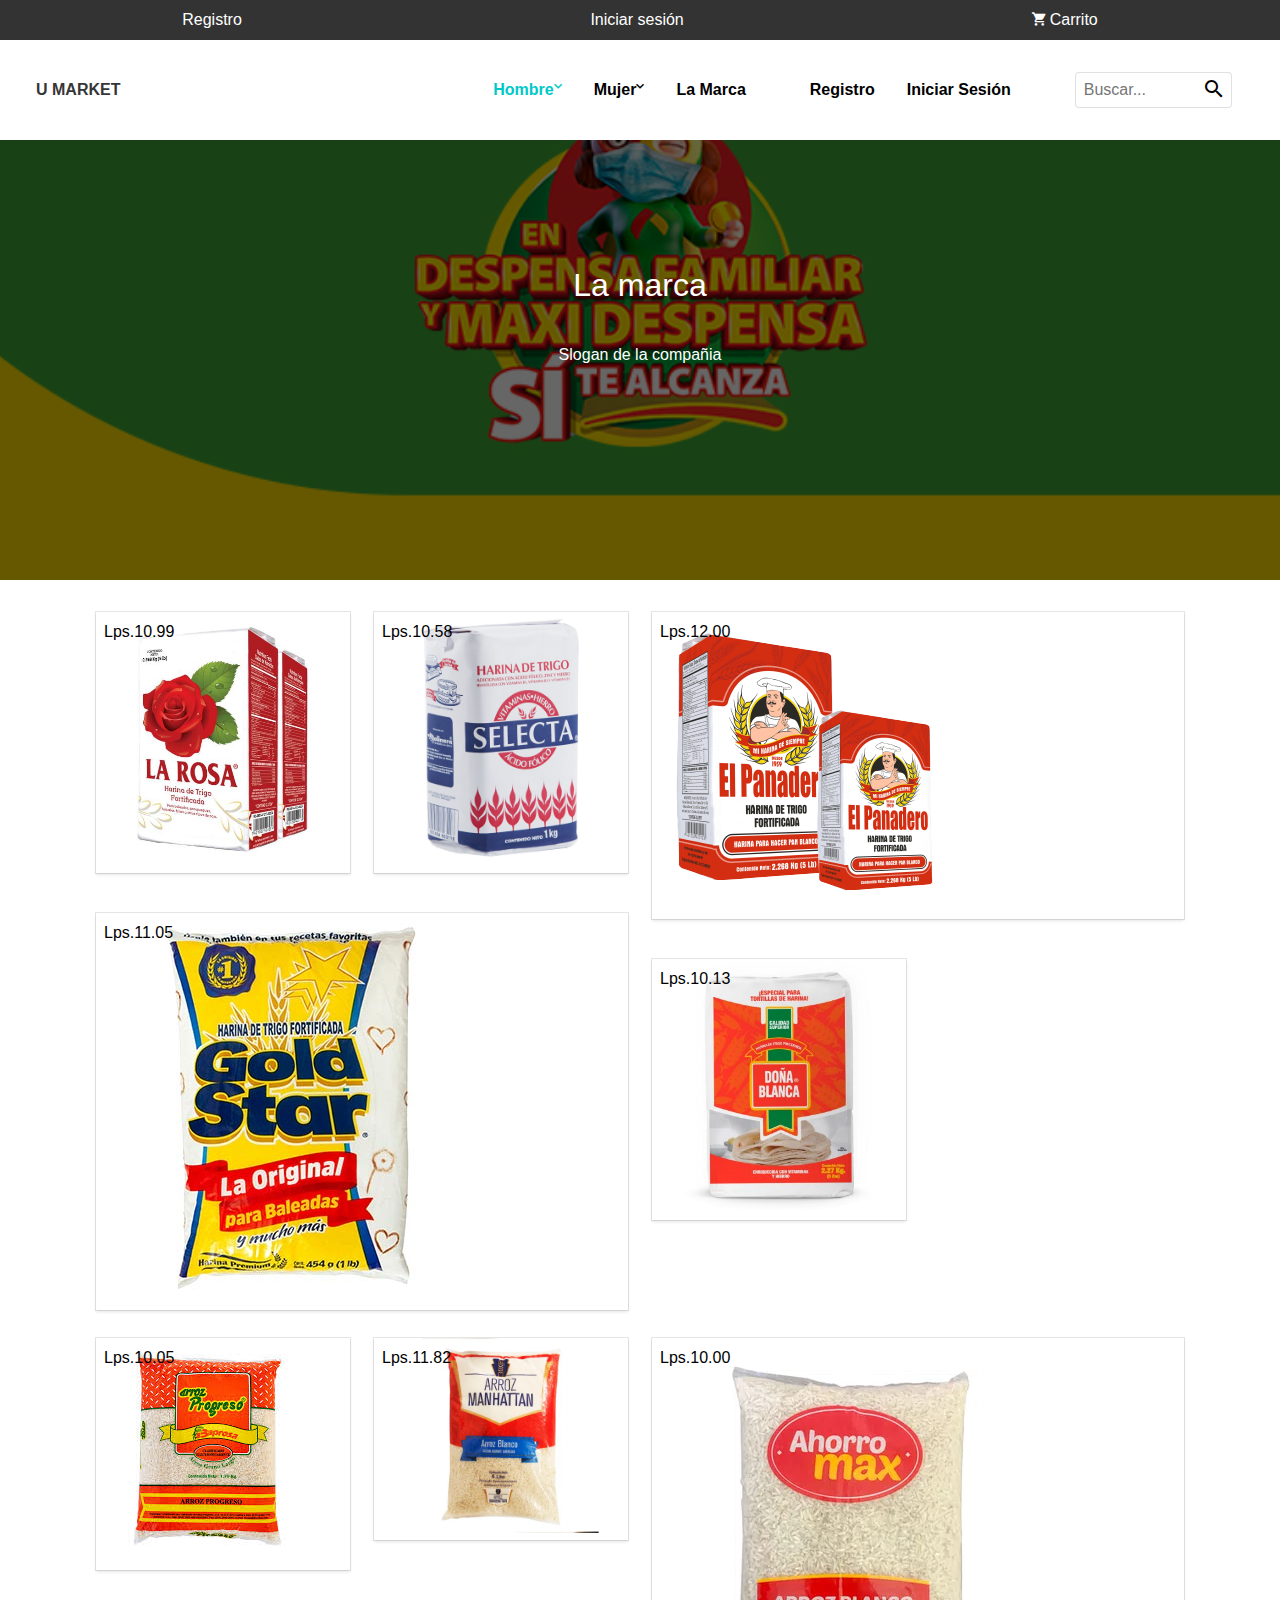
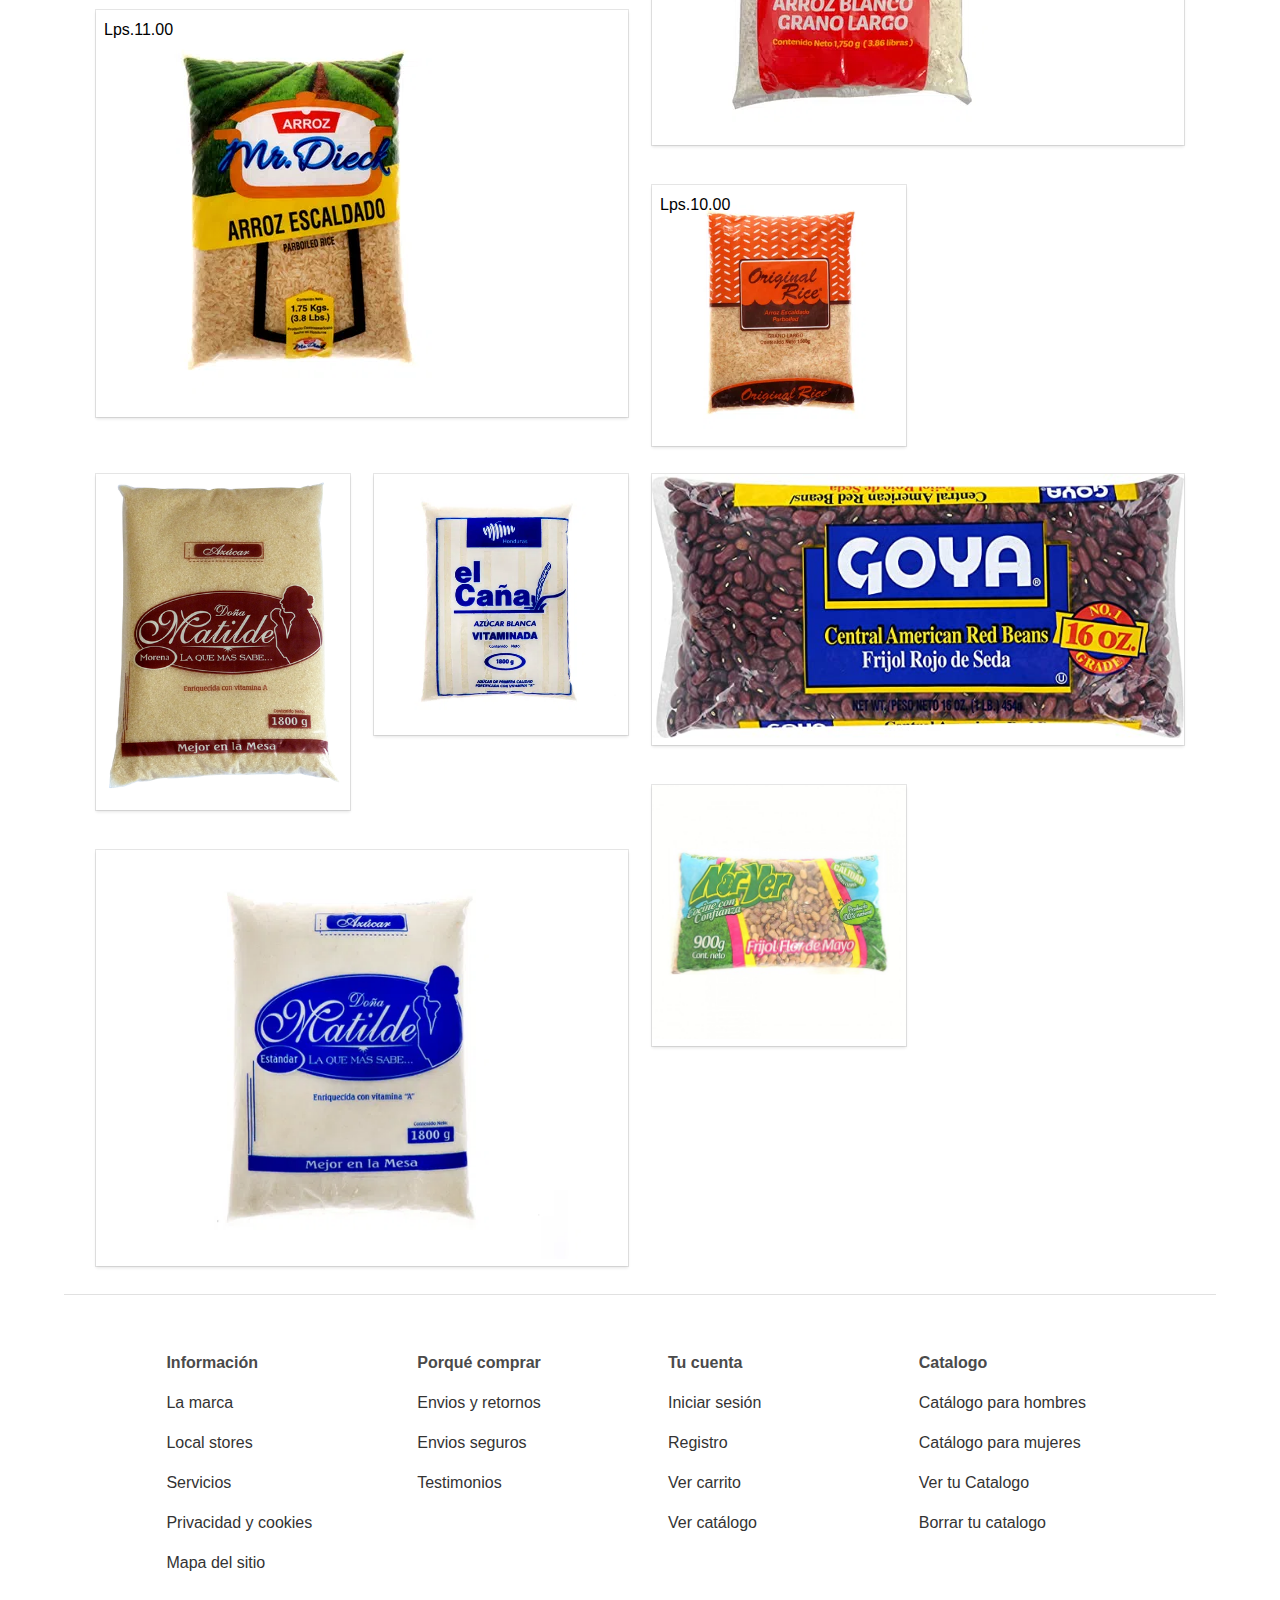
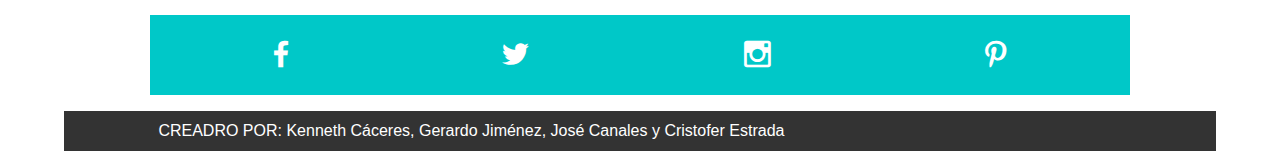
<file: abarrotes.html>
<!DOCTYPE html>
<html lang="en">

<head>
    <meta charset="UTF-8">
    <meta name="viewport" content="width=device-width, initial-scale=1.0">
    <meta http-equiv="X-UA-Compatible" content="ie=edge">
    <link rel="stylesheet" href="css/bulma.min.css">
    <link rel="stylesheet" href="css/material-design-iconic-font.css">
    <link rel="stylesheet" href="css/styles.css">
    <title>U MARKET</title>
</head>

<body>
    <!-- Barra de navegación -->
    <header>
        <nav class="navbar-top">
            <ul class="navbar-top-ul">
                <li class="navbar-top-item">
                    <a href="login.html" class="navbar-top-links">Registro</a> 
                </li>
                <li class="navbar-top-item">
                    <a href="login.html" class="navbar-top-links">Iniciar sesión</a>
                </li>
                <li class="navbar-top-item">
                    <a href="#" class="navbar-top-links">
                        <i class="zmdi zmdi-shopping-cart"></i> Carrito
                        <!-- <i class="zmdi zmdi-chevron-down"></i> -->
                    </a>
                </li>
            </ul>
        </nav>
        <nav class="navbar">
            <header class="nabvar-mobile is-size-5-mobile">
                <a class="navbar-mobile-link has-text-white" href="#" id="btn-mobile"><i class="zmdi zmdi-menu"></i></a>
                <a class="navbar-mobile-link has-text-white" href="index.html">U MARKET</a>
                <a class="navbar-mobile-link has-text-white" href="#"><i class="zmdi zmdi-shopping-cart"></i> Vacio</a>
            </header>
            <nav class="nav-menu --nav-dark-light" id="mySidenav">
                <form class="form-group " action="#">
                    <div class="form-group-container">
                        <span class="form-group-icon"><i class="zmdi zmdi-search"></i></span>
                        <input type="text" class="form-group-input" placeholder="Buscar...">
                    </div>
                </form>

                <a class="is-hidden-mobile brand is-uppercase has-text-weight-bold has-text-dark" href="index.html">U MARKET</a>
                <ul class="nav-menu-ul">
                    <li class="nav-menu-item" id="men">
                        <a class="nav-menu-link link-submenu active" href="#">Hombre <i
                                class="zmdi zmdi-chevron-down"></i></a>
                        <div class="container-sub-menu">
                            <ul class="sub-menu-ul">
                                <li class="nav-menu-item ">
                                    <a class="nav-menu-link" href="#">
                                        <strong>Casual</strong>
                                        <i class="zmdi zmdi-chevron-down "></i>
                                    </a>
                                    <ul class="sub-menu-ul">
                                        <li class="nav-menu-item"><a class="nav-menu-link" href="#">Chaquetas</a></li>
                                        <li class="nav-menu-item"><a class="nav-menu-link" href="#">Camisas Polo</a>
                                        </li>
                                        <li class="nav-menu-item"><a class="nav-menu-link" href="#">Pantalones</a></li>
                                        <li class="nav-menu-item"><a class="nav-menu-link" href="#">Camisetas</a></li>
                                    </ul>
                                </li>
                            </ul>
                            <ul class="sub-menu-ul">
                                <li class="nav-menu-item"><a class="nav-menu-link" href="#">
                                        <strong>Formal</strong>
                                        <i class="zmdi zmdi-chevron-down "></i>
                                    </a>
                                    <ul class="sub-menu-ul">
                                        <li class="nav-menu-item"><a class="nav-menu-link" href="#">Chaquetas</a></li>
                                        <li class="nav-menu-item"><a class="nav-menu-link" href="#">Camisetas</a></li>
                                        <li class="nav-menu-item"><a class="nav-menu-link" href="#">Trajes</a></li>
                                        <li class="nav-menu-item"><a class="nav-menu-link" href="#">Pantalones</a></li>
                                    </ul>
                                </li>
                            </ul>
                            <div class="ads is-hidden-touch">
                                <h1 class="ads-h1">Ofertas de Verano</h1>
                                <h2 class="ads-h2">Desde el 50% de descuento</h2>
                            </div>
                        </div>
                    </li>
                    <li class="nav-menu-item" id="women">
                        <a href="#" class="nav-menu-link link-submenu">Mujer <i class="zmdi zmdi-chevron-down"></i> </a>
                        <div class="container-sub-menu">

                            <ul class="sub-menu-ul">
                                <li class="nav-menu-item ">
                                    <a class="nav-menu-link" href="#">
                                        <strong>Casual</strong>
                                        <i class="zmdi zmdi-chevron-down "></i>
                                    </a>
                                    <ul class="sub-menu-ul">
                                        <li class="nav-menu-item"><a class="nav-menu-link" href="#">Chaquetas</a></li>
                                        <li class="nav-menu-item"><a class="nav-menu-link" href="#">Camisas Polo</a>
                                        </li>
                                        <li class="nav-menu-item"><a class="nav-menu-link" href="#">Pantalones</a></li>
                                        <li class="nav-menu-item"><a class="nav-menu-link" href="#">Camisetas</a></li>
                                    </ul>
                                </li>
                            </ul>
                            <ul class="sub-menu-ul">
                                <li class="nav-menu-item"><a class="nav-menu-link" href="#">
                                        <strong>Formal</strong>
                                        <i class="zmdi zmdi-chevron-down "></i>
                                    </a>
                                    <ul class="sub-menu-ul">
                                        <li class="nav-menu-item"><a class="nav-menu-link" href="#">Chaquetas</a></li>
                                        <li class="nav-menu-item"><a class="nav-menu-link" href="#">Camisetas</a></li>
                                        <li class="nav-menu-item"><a class="nav-menu-link" href="#">Trajes</a></li>
                                        <li class="nav-menu-item"><a class="nav-menu-link" href="#">Pantalones</a></li>
                                    </ul>
                                </li>
                            </ul>
                            <div class="ads is-hidden-touch">
                                <h1 class="ads-h1">Ofertas de Verano</h1>
                                <h2 class="ads-h2">Desde el 50% de descuento</h2>
                            </div>
                        </div>
                    </li>
                    <li class="nav-menu-item"><a href="brand.html" class="nav-menu-link">La Marca</a></li>
                    <li class="nav-menu-item"><a href="lookbook.html" class="nav-menu-link"></a></li>
                    <li class="nav-menu-item"><a href="login.html" class="nav-menu-link">Registro</a></li>
                    <li class="nav-menu-item"><a href="lookbook.html" class="nav-menu-link">Iniciar Sesión</a></li>
                </ul>
            </nav>
        </nav>
    </header>
    <!-- Banner -->
    <div class="banner banner-second">
        <div class="banner-container ">
            <h1>La marca</h1>
            <h2>Slogan de la compañia</h2>
        </div>
    </div>
 <!-- Sección de fotografías -->
 <div class="container">
    <div class="columns is-multiline">
        <div class="column is-full-mobile">
            <div class="columns is-centered is-mobile is-multiline">
                <!-- 1 Sección de fotografías -->
                <div class="column is-half column-full">
                    <div class="card">
                        <span class="price">Lps.10.99</span>
                        <img src="img/harinalarosa.jpg" alt="">
                        <div class="card-info">
                            <b><i><h4 class="has-text-black has-text-centered has-text-weight-bold"> HARINA DOÑA ROSA </h4></i></b> 
                           <i> <p class="has-text-centered">Harina LA ROSA dale el sazón a tus empanada, tortillas 
                                de harina y mucho más con Harina LA ROSA
                                </p></i>
                            <div class="card-buttons">
                                <a href="#" class="btn btn--mini-rounded"><i
                                        class="zmdi zmdi-shopping-cart"></i></a>
                                <a href="#" class="btn btn--mini-rounded"><i
                                        class="zmdi zmdi-favorite-outline"></i></a>
                                
                            </div>
                        </div>
                    </div>
                </div>
                <div class="column column-full is-half">
                    <div class="card">
                        <span class="price">Lps.10.58</span>
                        <img src="img/harinaselecta.jpg" alt="">
                        <div class="card-info">
                            <b><i><h4 class="has-text-black has-text-centered has-text-weight-bold"> HARINA SELECTA</h4></i></b> 
                            <i> <p class="has-text-centered">Buscas calidad? Compra Harina Selecta y has tu
                                aperitivos fácil y rápido!
                                </p></i>
                            <div class="card-buttons">
                                <a href="#" class="btn btn--mini-rounded"><i
                                        class="zmdi zmdi-shopping-cart"></i></a>
                                <a href="#" class="btn btn--mini-rounded"><i
                                        class="zmdi zmdi-favorite-outline"></i></a>
                                
                            </div>
                        </div>
                    </div>
                </div>

                <div class="column is-full">
                    <div class="card">
                        
                        <span class="price">Lps.11.05</span>
                        
                            <img src="img/harinagoldstar.jpg" alt="">
                        <div class="card-info">
                            
                            <b><i><h4 class="has-text-black has-text-centered has-text-weight-bold"> HARINA GOLD STAR </h4></i></b> 
                            <i><p class="has-text-centered">Desde hace más de 30 años, Gold Star es la auténtica y
                                 original harina para preparar las más deliciosas baleadas.
                                  Además de muchas otras delicias como: macheteadas, donas, panqueques, wafles, 
                                  empanizados, pastelitos de carne y un sin fin de exquisiteces más.</p></i>
                            <div class="card-buttons">
                                <a href="#" class="btn btn--mini-rounded"><i
                                        class="zmdi zmdi-shopping-cart"></i></a>
                                <a href="#" class="btn btn--mini-rounded"><i
                                        class="zmdi zmdi-favorite-outline"></i></a>
                                
                            </div>
                        </div>
                    </div>
                </div>
            </div>
        </div>
        <!-- Segunda sección de fotografías -->
        <div class="column is-half is-full-mobile">
            <div class="columns is-mobile is-multiline">
                <div class="column is-full">
                    <div class="card">
                        <span class="price">Lps.12.00</span>
                            <img src="img/harinaelpanadero.png" alt="">
                        <div class="card-info">
                            <b><i><h4 class="has-text-black has-text-centered has-text-weight-bold"> HARINA EL PANADERO </h4></i></b> 
                            <i><p class="has-text-centered">Harina El Panadero estamos desde 1959 con 
                                la ama de casa.
                            </p></i>
                            <div class="card-buttons">
                                <a href="#" class="btn btn--mini-rounded"><i
                                        class="zmdi zmdi-shopping-cart"></i></a>
                                <a href="#" class="btn btn--mini-rounded"><i
                                        class="zmdi zmdi-favorite-outline"></i></a>
                               
                            </div>
                        </div>
                    </div>
                </div>
                <div class="column column-full is-half">
                    <div class="card">
                        <span class="price">Lps.10.13</span>
                        <img src="img/harinadoñablanca.jpg" alt="">
                        <div class="card-info">
                            <b><i><h4 class="has-text-black has-text-centered has-text-weight-bold"> HARINA DOÑA BLANCA
                                
                            </h4></i></b> 
                           <i> <p class="has-text-centered">
                                Harina Doña Blanca has tus tortillas hermosas con Harina Doña Blanca</p></i>
                            <div class="card-buttons">
                                <a href="#" class="btn btn--mini-rounded"><i
                                        class="zmdi zmdi-shopping-cart"></i></a>
                                <a href="#" class="btn btn--mini-rounded"><i
                                        class="zmdi zmdi-favorite-outline"></i></a>
                                <a href="producto.html" class="btn btn--mini-rounded"><i
                                        class="zmdi zmdi-eye"></i></a>
                            </div>
                        </div>
                    </div>
                </div>
              
            </div>
        </div>
    </div>
</div>

 <!-- 3 Sección de fotografías -->
 <div class="container">
    <div class="columns is-multiline">
        <div class="column is-full-mobile">
            <div class="columns is-centered is-mobile is-multiline">
                <!-- 3 Sección de fotografías -->
                <div class="column is-half column-full">
                    <div class="card">
                        <span class="price">Lps.10.05</span>
                        <img src="img/arrozprogreso.jpg" alt="">
                        <div class="card-info">
                            <b><i><h4 class="has-text-black has-text-centered has-text-weight-bold"> ARROZ PROGRESO </h4></i></b> 
                            <i><p class="has-text-centered">Arroz Progreso el preferido de las familias 
                                hondureñas.
                                </p></i>
                            <div class="card-buttons">
                                <a href="#" class="btn btn--mini-rounded"><i
                                        class="zmdi zmdi-shopping-cart"></i></a>
                                <a href="#" class="btn btn--mini-rounded"><i
                                        class="zmdi zmdi-favorite-outline"></i></a>
                                
                            </div>
                        </div>
                    </div>
                </div>
                <div class="column column-full is-half">
                    <div class="card">
                        <span class="price">Lps.11.82</span>
                        <img src="img/arrozmanhattan.webp" alt="">
                        <div class="card-info">
                           
                            <b><i><h4 class="has-text-black has-text-centered has-text-weight-bold"> ARROZ MANHATTAN </h4></i></b> 
                            <i><p class="has-text-centered">Arroz MANHATTAN tu arroz favorito</p></i>
                            <div class="card-buttons">
                                <a href="#" class="btn btn--mini-rounded"><i
                                        class="zmdi zmdi-shopping-cart"></i></a>
                                <a href="#" class="btn btn--mini-rounded"><i
                                        class="zmdi zmdi-favorite-outline"></i></a>
                                
                            </div>
                        </div>
                    </div>
                </div>

                <div class="column is-full">
                    <div class="card">
                        
                        <span class="price">Lps.11.00</span>
                        
                            <img src="img/arrozescaldado.webp" alt="">
                        <div class="card-info">
                           
                            <b><i><h4 class="has-text-black has-text-centered has-text-weight-bold"> ARROZ ESCALDADO </h4></i></b> 
                           <i> <p class="has-text-centered">Arroz Escaldado arroz pre-cosido dale mejor sabor
                                a tus comidas con Arroz Escaldado.
                            </p></i>
                            <div class="card-buttons">
                                <a href="#" class="btn btn--mini-rounded"><i
                                        class="zmdi zmdi-shopping-cart"></i></a>
                                <a href="#" class="btn btn--mini-rounded"><i
                                        class="zmdi zmdi-favorite-outline"></i></a>
               
                            </div>
                        </div>
                    </div>
                </div>
            </div>
        </div>
        <!-- Segunda sección de fotografías -->
        <div class="column is-half is-full-mobile">
            <div class="columns is-mobile is-multiline">
                <div class="column is-full">
                    <div class="card">
                        <span class="price">Lps.10.00</span>
                            <img src="img/arrozmax.webp" alt="">
                        <div class="card-info">
                            <b><i><h4 class="has-text-black has-text-centered has-text-weight-bold"> ARROZ AHORRO MAX </h4></i></b> 
                           <i> <p class="has-text-centered">Arroz Blanco 
                                Grano Largo</p></i>
                            <div class="card-buttons">
                                <a href="#" class="btn btn--mini-rounded"><i
                                        class="zmdi zmdi-shopping-cart"></i></a>
                                <a href="#" class="btn btn--mini-rounded"><i
                                        class="zmdi zmdi-favorite-outline"></i></a>
                                
                            </div>
                        </div>
                    </div>
                </div>
                <div class="column column-full is-half">
                    <div class="card">
                        <span class="price">Lps.10.00</span>
                        <img src="img/arrozoriginal.webp" alt="">
                        <div class="card-info">
                            <b><i><h4 class="has-text-black has-text-centered has-text-weight-bold"> ARROZ ORIGINAL RICE </h4></i></b> 
                            <i><p class="has-text-centered">Arroz Original Rice, rico y económico</p></i>
                            <div class="card-buttons">
                                <a href="#" class="btn btn--mini-rounded"><i
                                        class="zmdi zmdi-shopping-cart"></i></a>
                                <a href="#" class="btn btn--mini-rounded"><i
                                        class="zmdi zmdi-favorite-outline"></i></a>
                               
                            </div>
                        </div>
                    </div>
                </div>
              
            </div>
        </div>
    </div>
</div>
 <!-- 4 Sección de fotografías -->
 <div class="container">
    <div class="columns is-multiline">
        <div class="column is-full-mobile">
            <div class="columns is-centered is-mobile is-multiline">
                <!-- 4 Sección de fotografías -->
                <div class="column is-half column-full">
                    <div class="card">
                        
                        <img src="img/matilde.png" alt="">
                        <div class="card-info">
                            <b><i><h4 class="has-text-black has-text-centered has-text-weight-bold"> AZÚCAR DOÑA MATILDE </h4></i></b> 
                            <p class="has-text-centered">Encuentra tus productos a un precio bajo recuerda.
                                Somos los campeones en precios bajos!!!
                                </p>
                            <div class="card-buttons">
                                <a href="#" class="btn btn--mini-rounded"><i
                                        class="zmdi zmdi-shopping-cart"></i></a>
                                <a href="#" class="btn btn--mini-rounded"><i
                                        class="zmdi zmdi-favorite-outline"></i></a>
                             
                            </div>
                        </div>
                    </div>
                </div>
                <div class="column column-full is-half">
                    <div class="card">
                        
                        <img src="img/azucarelcañal.webp" alt="">
                        <div class="card-info">
                            <b><i><h4 class="has-text-black has-text-centered has-text-weight-bold"> AZÚCAR EL CAÑAL</h4></i></b> 
                            <p class="has-text-centered">Únete a Supermercado La Colonia. recuerda
                                Paga menos vive mejor!.</p>
                            <div class="card-buttons">
                                <a href="#" class="btn btn--mini-rounded"><i
                                        class="zmdi zmdi-shopping-cart"></i></a>
                                <a href="#" class="btn btn--mini-rounded"><i
                                        class="zmdi zmdi-favorite-outline"></i></a>
                                
                            </div>
                        </div>
                    </div>
                </div>

                <div class="column is-full">
                    <div class="card">
                        
                        
                        
                            <img src="img/azucarmatildeblanca.webp" alt="">
                        <div class="card-info">
                            <b><i><h4 class="has-text-black has-text-centered has-text-weight-bold"> AZÚCAR DOÑA MATILDE BLANCA </h4></i></b> 
                            <p class="has-text-centered">PAIZ Somos parte de tu vida!
                                cotton.</p>
                            <div class="card-buttons">
                                <a href="#" class="btn btn--mini-rounded"><i
                                        class="zmdi zmdi-shopping-cart"></i></a>
                                <a href="#" class="btn btn--mini-rounded"><i
                                        class="zmdi zmdi-favorite-outline"></i></a>
                   
                            </div>
                        </div>
                    </div>
                </div>
            </div>
        </div>
        <!-- Segunda sección de fotografías -->
        <div class="column is-half is-full-mobile">
            <div class="columns is-mobile is-multiline">
                <div class="column is-full">
                    <div class="card">
                        
                            <img src="img/frijolesgoya.jpg" alt="">
                        <div class="card-info">
                            <b><i><h4 class="has-text-black has-text-centered has-text-weight-bold"> FRIJOLES GOYA</h4></i></b> 
                            <p class="has-text-centered">Classic casual t-shirt for women on the move.
                                100%
                                cotton.</p>
                            <div class="card-buttons">
                                <a href="#" class="btn btn--mini-rounded"><i
                                        class="zmdi zmdi-shopping-cart"></i></a>
                                <a href="#" class="btn btn--mini-rounded"><i
                                        class="zmdi zmdi-favorite-outline"></i></a>
                          
                            </div>
                        </div>
                    </div>
                </div>
                <div class="column column-full is-half">
                    <div class="card">
                        
                        <img src="img/frijolmayo.jpg" alt="">
                        <div class="card-info">
                            <b><i><h4 class="has-text-black has-text-centered has-text-weight-bold"> ARROZ ORIGINAL RICE </h4></i></b> 
                            <p class="has-text-centered">Classic casual t-shirt for women on the move.
                                100%
                                cotton.</p>
                            <div class="card-buttons">
                                <a href="#" class="btn btn--mini-rounded"><i
                                        class="zmdi zmdi-shopping-cart"></i></a>
                                <a href="#" class="btn btn--mini-rounded"><i
                                        class="zmdi zmdi-favorite-outline"></i></a>
                               
                            </div>
                        </div>
                    </div>
                </div>
              
            </div>
        </div>
    </div>
</div>

<div class="container container-full">
<div class="columns is-centered is-multiline">
    <div class="column is-full">
        <div class="separator"></div>

   
            


    <!-- footer -->
    <footer class="footer">
        <div class="container">
            <div class="columns is-multiline">
                <div class="column">
                    <ul class="footer-ul">
                        <li class="footer-item">
                            <h3 class="has-text-weight-bold">Información</h3>
                        </li>
                        <li class="footer-item"><a class="footer-link" href="#">La marca</a></li>
                        <li class="footer-item"><a class="footer-link" href="#">Local stores</a></li>
                        <li class="footer-item"><a class="footer-link" href="#">Servicios </a></li>
                        <li class="footer-item"><a class="footer-link" href="#">Privacidad y cookies</a></li>
                        <li class="footer-item"><a class="footer-link" href="#">Mapa del sitio</a></li>
                    </ul>
                </div>

                <div class="column">
                    <ul class="footer-ul">
                        <li class="footer-item">
                            <h3 class="has-text-weight-bold">Porqué comprar</h3>
                        </li>
                        <li class="footer-item"><a class="footer-link" href="#">Envios y retornos</a></li>
                        <li class="footer-item"><a class="footer-link" href="#">Envios seguros</a></li>
                        <li class="footer-item"><a class="footer-link" href="#">Testimonios </a></li>
                       
                    </ul>
                </div>
                <div class="column">
                    <ul class="footer-ul">
                        <li class="footer-item">
                            <h3 class="has-text-weight-bold">Tu cuenta</h3>
                        </li>
                        <li class="footer-item"><a class="footer-link" href="#">Iniciar sesión</a></li>
                        <li class="footer-item"><a class="footer-link" href="#">Registro</a></li>
                        <li class="footer-item"><a class="footer-link" href="#">Ver carrito </a></li>
                        <li class="footer-item"><a class="footer-link" href="#">Ver catálogo</a></li>
                      
                    </ul>
                </div>
                <div class="column">
                    <ul class="footer-ul">
                        <li class="footer-item">
                            <h3 class="has-text-weight-bold">Catalogo</h3>
                        </li>
                        <li class="footer-item"><a class="footer-link" href="#">Catálogo para hombres</a></li>
                        <li class="footer-item"><a class="footer-link" href="#">Catálogo para mujeres</a></li>
                        <li class="footer-item"><a class="footer-link" href="#">Ver tu Catalogo </a></li>
                        
                        <li class="footer-item"><a class="footer-link" href="#">Borrar tu catalogo</a></li>
                    </ul>
                </div>
                
                <div class="column is-full">
                    <div class="footer-socials">
                        <a class="footer-solcials-link" href="#"><i class="zmdi zmdi-facebook"></i></a>
                        <a class="footer-solcials-link" href="#"><i class="zmdi zmdi-twitter"></i></a>
                        <a target="_blank" class="footer-solcials-link" href="https://www.instagram.com/u_market_hn/"><i class="zmdi zmdi-instagram"></i></a>
                        <a class="footer-solcials-link" href="#"><i class="zmdi zmdi-pinterest"></i></a>
                    </div>
                </div>
            </div>
        </div>

        <div class="footer-bar-top">
            <div class="container">
                <a class="footer-bar-top-links" href="#">CREADRO POR: Kenneth Cáceres, Gerardo Jiménez, José Canales y Cristofer Estrada</a>
            </div>
        </div>
    </footer>
    <script src="js/main.js"></script>

</body>

</html>
</file>
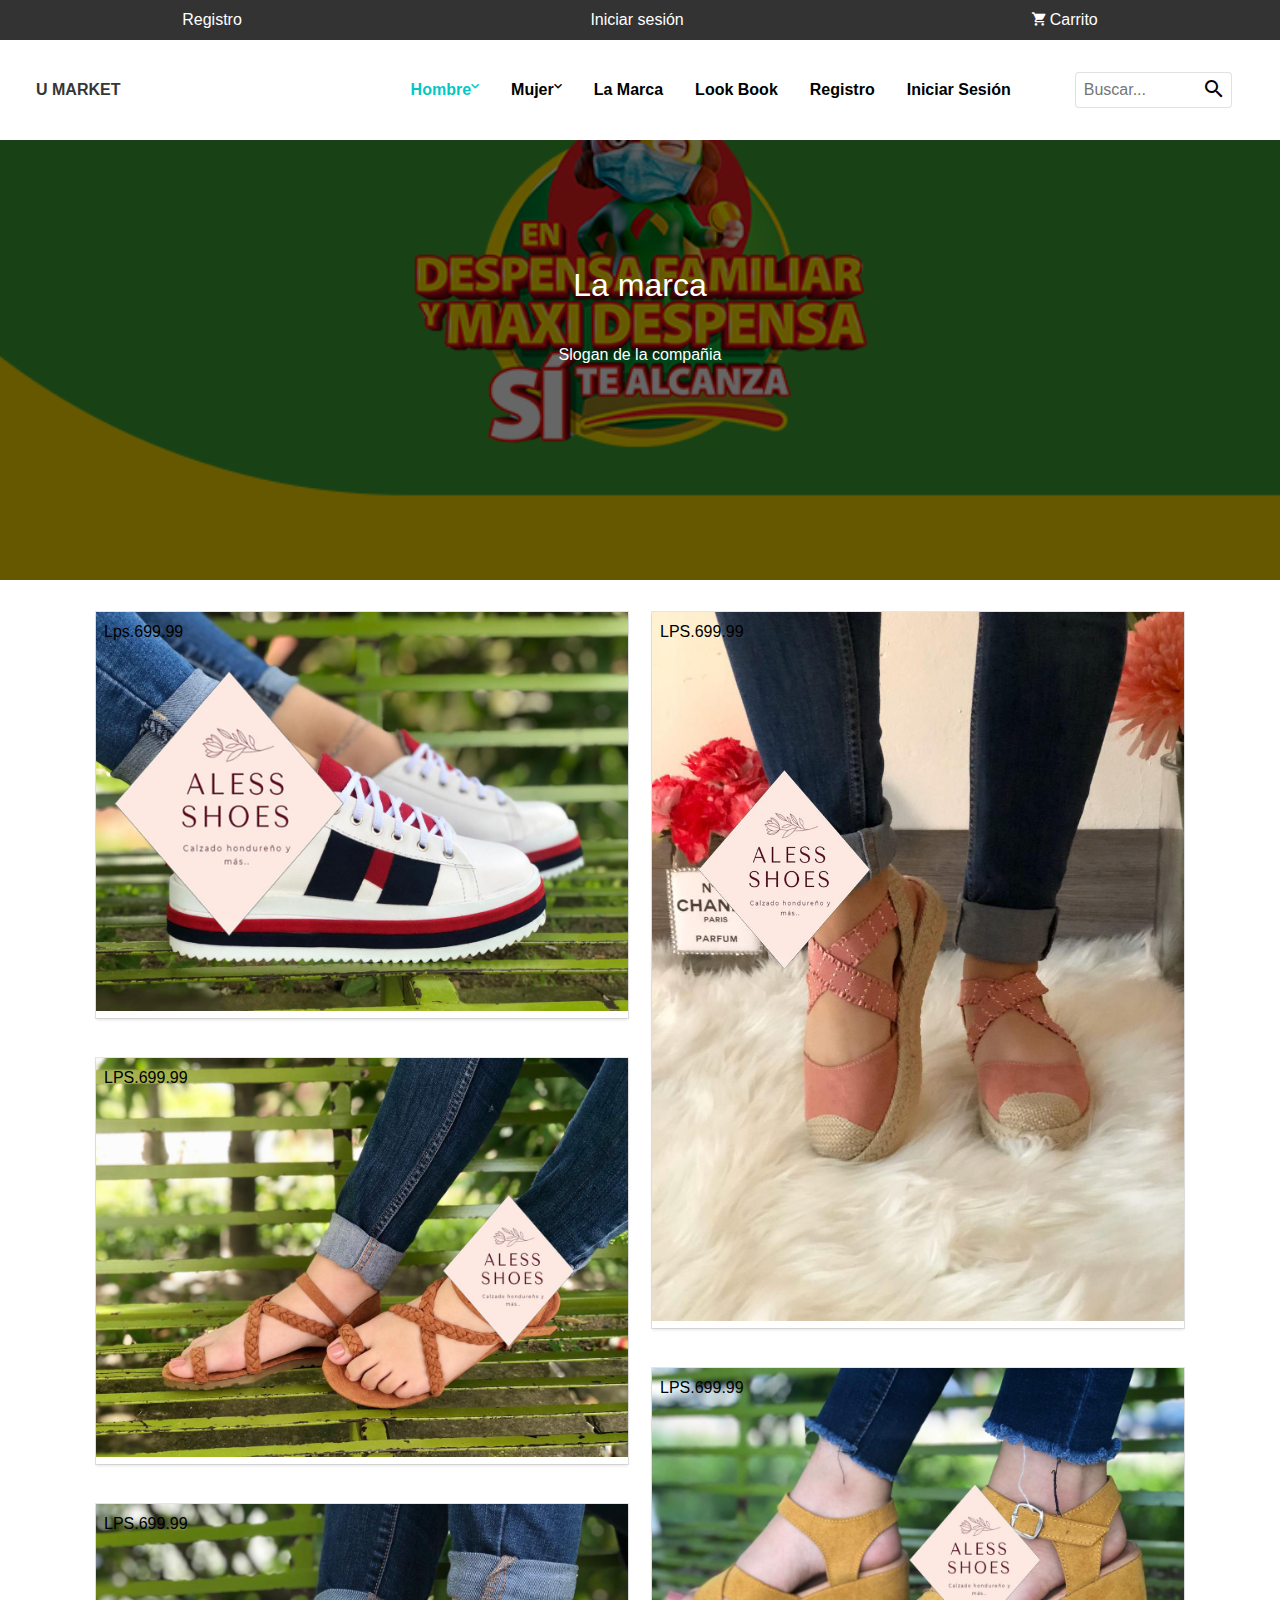
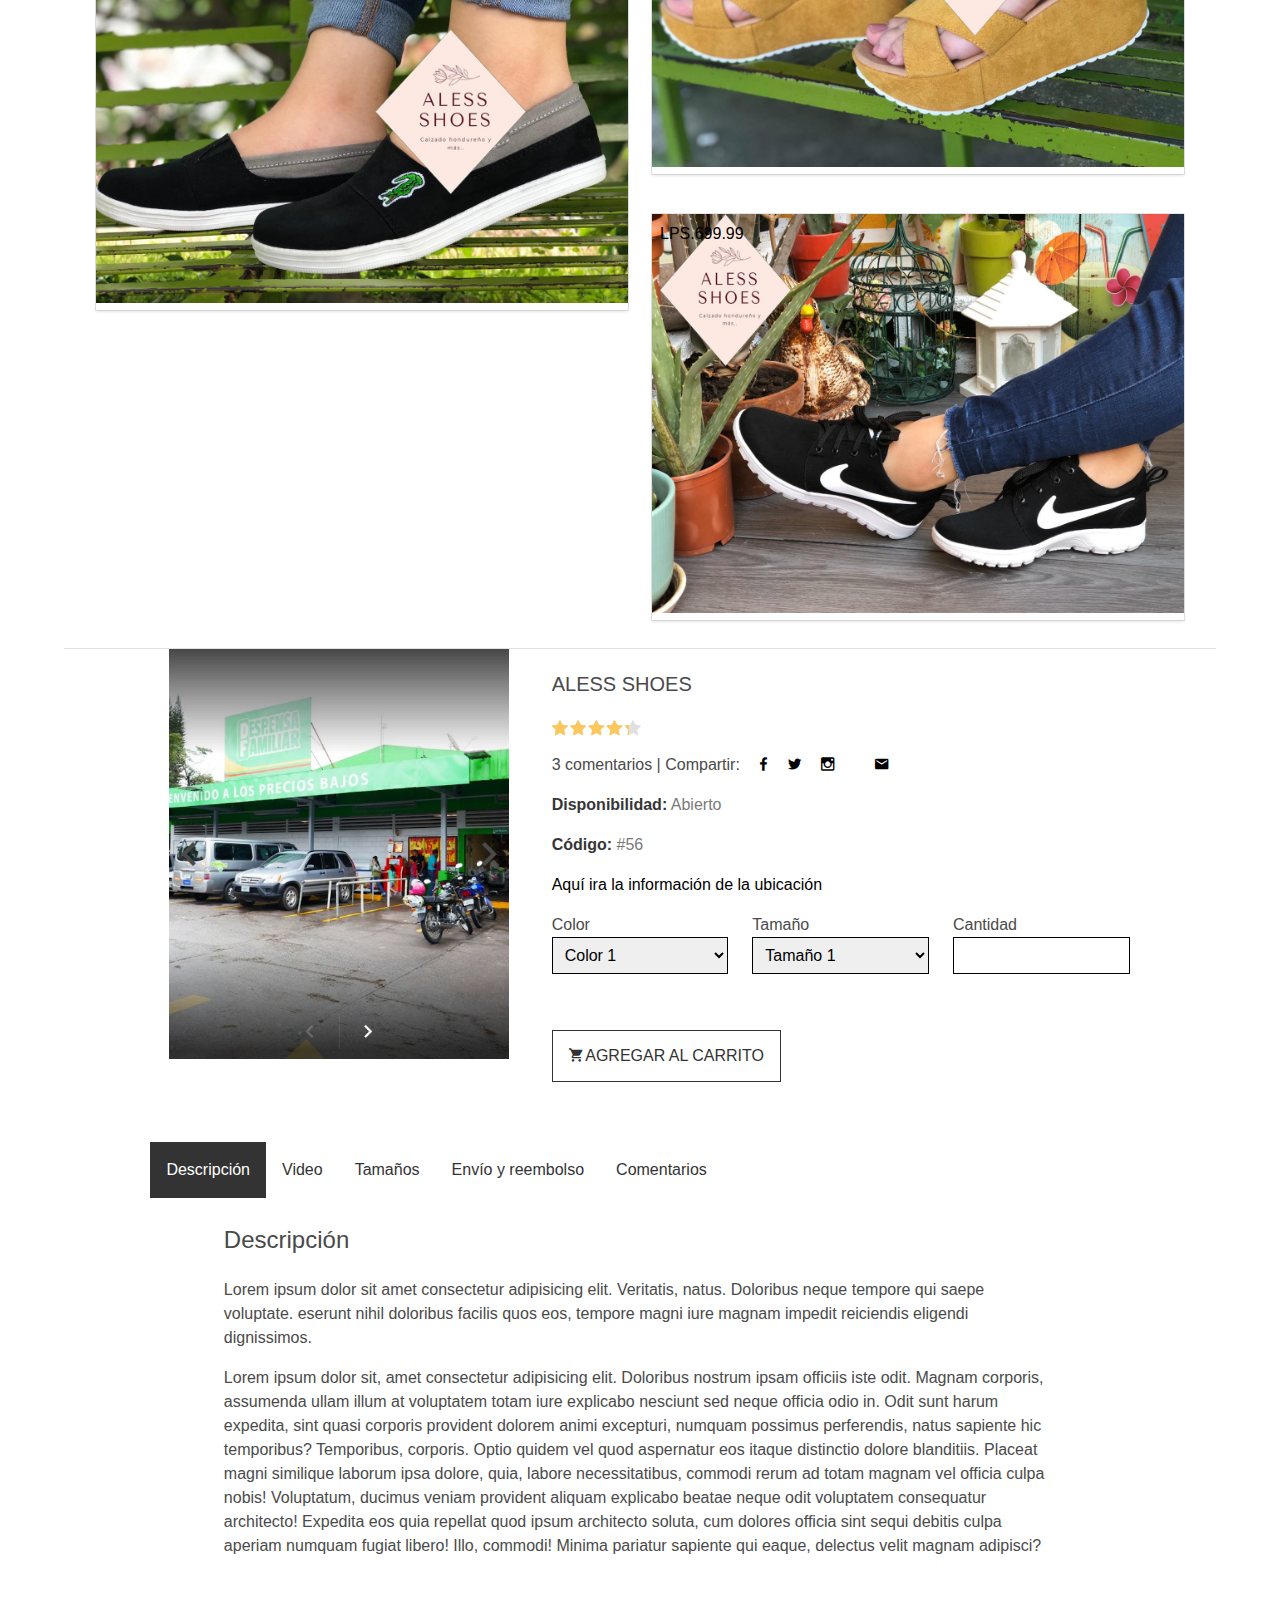
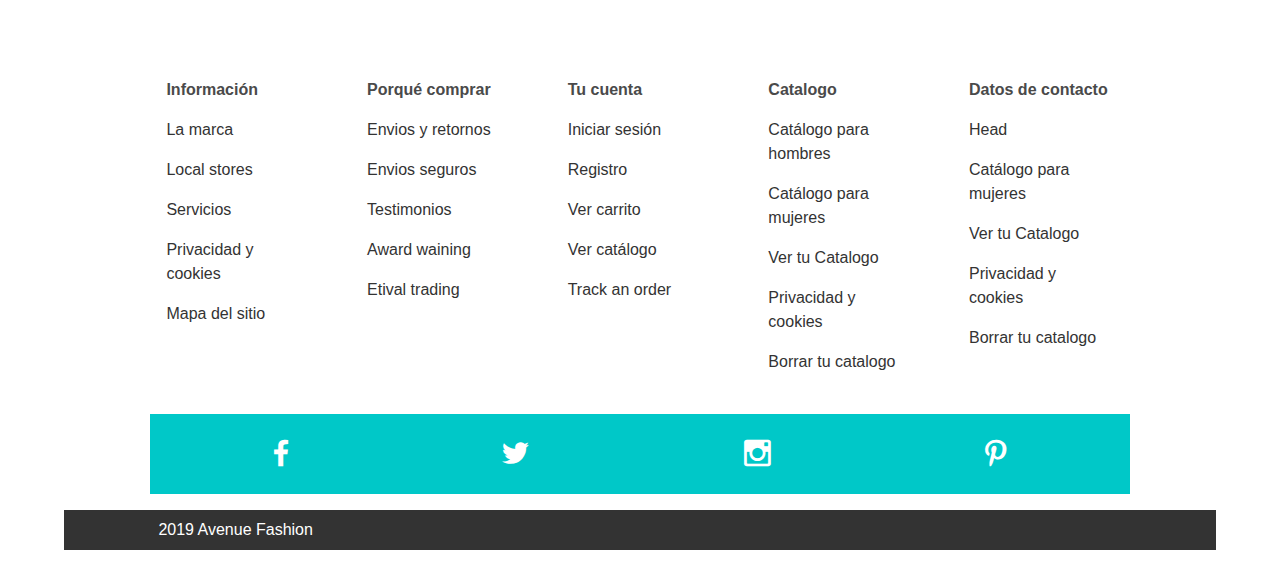
<file: aless-shoes.html>
<!DOCTYPE html>
<html lang="en">

<head>
    <meta charset="UTF-8">
    <meta name="viewport" content="width=device-width, initial-scale=1.0">
    <meta http-equiv="X-UA-Compatible" content="ie=edge">
    <link rel="stylesheet" href="css/bulma.min.css">
    <link rel="stylesheet" href="css/material-design-iconic-font.css">
    <link rel="stylesheet" href="css/styles.css">
    <title>U MARKET</title>
</head>

<body>
    <!-- Barra de navegación -->
    <header>
        <nav class="navbar-top">
            <ul class="navbar-top-ul">
                <li class="navbar-top-item">
                    <a href="login.html" class="navbar-top-links">Registro</a>
                </li>
                <li class="navbar-top-item">
                    <a href="login.html" class="navbar-top-links">Iniciar sesión</a>
                </li>
                <li class="navbar-top-item">
                    <a href="#" class="navbar-top-links">
                        <i class="zmdi zmdi-shopping-cart"></i> Carrito
                        <!-- <i class="zmdi zmdi-chevron-down"></i> -->
                    </a>
                </li>
            </ul>
        </nav>
        <nav class="navbar">
            <header class="nabvar-mobile is-size-5-mobile">
                <a class="navbar-mobile-link has-text-white" href="#" id="btn-mobile"><i class="zmdi zmdi-menu"></i></a>
                <a class="navbar-mobile-link has-text-white" href="index.html">U MARKET</a>
                <a class="navbar-mobile-link has-text-white" href="#"><i class="zmdi zmdi-shopping-cart"></i> Vacio</a>
            </header>
            <nav class="nav-menu --nav-dark-light" id="mySidenav">
                <form class="form-group " action="#">
                    <div class="form-group-container">
                        <span class="form-group-icon"><i class="zmdi zmdi-search"></i></span>
                        <input type="text" class="form-group-input" placeholder="Buscar...">
                    </div>
                </form>

                <a class="is-hidden-mobile brand is-uppercase has-text-weight-bold has-text-dark" href="index.html">U MARKET</a>
                <ul class="nav-menu-ul">
                    <li class="nav-menu-item" id="men">
                        <a class="nav-menu-link link-submenu active" href="#">Hombre <i
                                class="zmdi zmdi-chevron-down"></i></a>
                        <div class="container-sub-menu">
                            <ul class="sub-menu-ul">
                                <li class="nav-menu-item ">
                                    <a class="nav-menu-link" href="#">
                                        <strong>Casual</strong>
                                        <i class="zmdi zmdi-chevron-down "></i>
                                    </a>
                                    <ul class="sub-menu-ul">
                                        <li class="nav-menu-item"><a class="nav-menu-link" href="#">Chaquetas</a></li>
                                        <li class="nav-menu-item"><a class="nav-menu-link" href="#">Camisas Polo</a>
                                        </li>
                                        <li class="nav-menu-item"><a class="nav-menu-link" href="#">Pantalones</a></li>
                                        <li class="nav-menu-item"><a class="nav-menu-link" href="#">Camisetas</a></li>
                                    </ul>
                                </li>
                            </ul>
                            <ul class="sub-menu-ul">
                                <li class="nav-menu-item"><a class="nav-menu-link" href="#">
                                        <strong>Formal</strong>
                                        <i class="zmdi zmdi-chevron-down "></i>
                                    </a>
                                    <ul class="sub-menu-ul">
                                        <li class="nav-menu-item"><a class="nav-menu-link" href="#">Chaquetas</a></li>
                                        <li class="nav-menu-item"><a class="nav-menu-link" href="#">Camisetas</a></li>
                                        <li class="nav-menu-item"><a class="nav-menu-link" href="#">Trajes</a></li>
                                        <li class="nav-menu-item"><a class="nav-menu-link" href="#">Pantalones</a></li>
                                    </ul>
                                </li>
                            </ul>
                            <div class="ads is-hidden-touch">
                                <h1 class="ads-h1">Ofertas de Verano</h1>
                                <h2 class="ads-h2">Desde el 50% de descuento</h2>
                            </div>
                        </div>
                    </li>
                    <li class="nav-menu-item" id="women">
                        <a href="#" class="nav-menu-link link-submenu">Mujer <i class="zmdi zmdi-chevron-down"></i> </a>
                        <div class="container-sub-menu">

                            <ul class="sub-menu-ul">
                                <li class="nav-menu-item ">
                                    <a class="nav-menu-link" href="#">
                                        <strong>Casual</strong>
                                        <i class="zmdi zmdi-chevron-down "></i>
                                    </a>
                                    <ul class="sub-menu-ul">
                                        <li class="nav-menu-item"><a class="nav-menu-link" href="#">Chaquetas</a></li>
                                        <li class="nav-menu-item"><a class="nav-menu-link" href="#">Camisas Polo</a>
                                        </li>
                                        <li class="nav-menu-item"><a class="nav-menu-link" href="#">Pantalones</a></li>
                                        <li class="nav-menu-item"><a class="nav-menu-link" href="#">Camisetas</a></li>
                                    </ul>
                                </li>
                            </ul>
                            <ul class="sub-menu-ul">
                                <li class="nav-menu-item"><a class="nav-menu-link" href="#">
                                        <strong>Formal</strong>
                                        <i class="zmdi zmdi-chevron-down "></i>
                                    </a>
                                    <ul class="sub-menu-ul">
                                        <li class="nav-menu-item"><a class="nav-menu-link" href="#">Chaquetas</a></li>
                                        <li class="nav-menu-item"><a class="nav-menu-link" href="#">Camisetas</a></li>
                                        <li class="nav-menu-item"><a class="nav-menu-link" href="#">Trajes</a></li>
                                        <li class="nav-menu-item"><a class="nav-menu-link" href="#">Pantalones</a></li>
                                    </ul>
                                </li>
                            </ul>
                            <div class="ads is-hidden-touch">
                                <h1 class="ads-h1">Ofertas de Verano</h1>
                                <h2 class="ads-h2">Desde el 50% de descuento</h2>
                            </div>
                        </div>
                    </li>
                    <li class="nav-menu-item"><a href="brand.html" class="nav-menu-link">La Marca</a></li>
                    <li class="nav-menu-item"><a href="lookbook.html" class="nav-menu-link">Look Book</a></li>
                    <li class="nav-menu-item"><a href="login.html" class="nav-menu-link">Registro</a></li>
                    <li class="nav-menu-item"><a href="lookbook.html" class="nav-menu-link">Iniciar Sesión</a></li>
                </ul>
            </nav>
        </nav>
    </header>
    <!-- Banner -->
    <div class="banner banner-second">
        <div class="banner-container ">
            <h1>La marca</h1>
            <h2>Slogan de la compañia</h2>
        </div>
    </div>
 <!-- Sección de fotografías -->
 <div class="container">
    <div class="columns is-multiline">
        <div class="column is-full-mobile">
            <div class="columns is-centered is-mobile is-multiline">
                <!-- 1 Sección de fotografías -->
                <div class="column is-full">
                    <div class="card">
                        <span class="price">Lps.699.99</span>
                        <img src="img/zapa1.jpg" alt="">
                        <div class="card-info">
                            <h4 class="has-text-black has-text-centered has-text-weight-bold"> Tenis para eventos o fiestas para mujeres
                                estilo juvenil </h4>
                            <p class="has-text-centered">Busca tu talla y el color que quieras adquierelo de inmediato!!!

                                </p>
                            <div class="card-buttons">
                                <a href="#" class="btn btn--mini-rounded"><i
                                        class="zmdi zmdi-shopping-cart"></i></a>
                                <a href="#" class="btn btn--mini-rounded"><i
                                        class="zmdi zmdi-favorite-outline"></i></a>
                                <a href="producto.html" class="btn btn--mini-rounded"><i
                                        class="zmdi zmdi-eye"></i></a>
                            </div>
                        </div>
                    </div>
                </div>
                <div class="column is-full">
                    <div class="card">
                        <span class="price">LPS.699.99</span>
                        <img src="img/zapa2.jpg" alt="">
                        <div class="card-info">
                            <h4 class="has-text-black has-text-centered has-text-weight-bold">Calzado estilo libre que vayas a un día de campo
                                o en un evento muy importante para que no pierdas tu estilo juvenil en cualquier lugar.
                            </h4>
                            <p class="has-text-centered">Únete a Supermercado La Colonia. recuerda
                                Paga menos vive mejor!.</p>
                            <div class="card-buttons">
                                <a href="#" class="btn btn--mini-rounded"><i
                                        class="zmdi zmdi-shopping-cart"></i></a>
                                <a href="#" class="btn btn--mini-rounded"><i
                                        class="zmdi zmdi-favorite-outline"></i></a>
                                <a href="producto.html" class="btn btn--mini-rounded"><i
                                        class="zmdi zmdi-eye"></i></a>
                            </div>
                        </div>
                    </div>
                </div>

                <div class="column is-full">
                    <div class="card">
                        <span class="price">LPS.699.99</span>
                            <img src="img/zapa3.jpg" alt="">
                        <div class="card-info">
                            <h4 class="has-text-black has-text-centered has-text-weight-bold"</h4>
                            <p class="has-text-centered">PAIZ Somos parte de tu vida!
                                cotton.</p>
                            <div class="card-buttons">
                                <a href="#" class="btn btn--mini-rounded"><i
                                        class="zmdi zmdi-shopping-cart"></i></a>
                                <a href="#" class="btn btn--mini-rounded"><i
                                        class="zmdi zmdi-favorite-outline"></i></a>
                                <a href="producto.html" class="btn btn--mini-rounded"><i
                                        class="zmdi zmdi-eye"></i></a>
                            </div>
                        </div>
                    </div>
                </div>
            </div>
        </div>
        <!-- Segunda sección de fotografías -->
        <div class="column is-half is-full-mobile">
            <div class="columns is-mobile is-multiline">
                <div class="column is-full">
                    <div class="card">
                        <span class="price">LPS.699.99</span>
                            <img src="img/zapa4.jpg" alt="">
                        <div class="card-info">
                            <h4 class="has-text-black has-text-centered has-text-weight-bold"> Women's Burnt Orenge
                                Casual TEE $89.99 </h4>
                            <p class="has-text-centered">Classic casual t-shirt for women on the move.
                                100%
                                cotton.</p>
                            <div class="card-buttons">
                                <a href="#" class="btn btn--mini-rounded"><i
                                        class="zmdi zmdi-shopping-cart"></i></a>
                                <a href="#" class="btn btn--mini-rounded"><i
                                        class="zmdi zmdi-favorite-outline"></i></a>
                                <a href="producto.html" class="btn btn--mini-rounded"><i
                                        class="zmdi zmdi-eye"></i></a>
                            </div>
                        </div>
                    </div>
                </div>
                <div class="column is-full">
                    <div class="card">
                        <span class="price">LPS.699.99</span>
                        <img src="img/zapa5.jpg" alt="">
                        <div class="card-info">
                            <h4 class="has-text-black has-text-centered has-text-weight-bold"> Despensa Familiar </h4>
                            <p class="has-text-centered">Encuentra tus productos a un precio bajo recuerda.
                                Somos los campeones en precios bajos!!!
                                </p>
                            <div class="card-buttons">
                                <a href="#" class="btn btn--mini-rounded"><i
                                        class="zmdi zmdi-shopping-cart"></i></a>
                                <a href="#" class="btn btn--mini-rounded"><i
                                        class="zmdi zmdi-favorite-outline"></i></a>
                                <a href="producto.html" class="btn btn--mini-rounded"><i
                                        class="zmdi zmdi-eye"></i></a>
                            </div>
                        </div>
                    </div>
                </div>
               <div class="column is-full">
                    <div class="card">
                        <span class="price">LPS.699.99</span>
                        <img src="img/zapa6.jpg" alt="">
                        <div class="card-info">
                            <h4 class="has-text-black has-text-centered has-text-weight-bold"> Despensa Familiar </h4>
                            <p class="has-text-centered">Encuentra tus productos a un precio bajo recuerda.
                                Somos los campeones en precios bajos!!!
                                </p>
                            <div class="card-buttons">
                                <a href="#" class="btn btn--mini-rounded"><i
                                        class="zmdi zmdi-shopping-cart"></i></a>
                                <a href="#" class="btn btn--mini-rounded"><i
                                        class="zmdi zmdi-favorite-outline"></i></a>
                                <a href="producto.html" class="btn btn--mini-rounded"><i
                                        class="zmdi zmdi-eye"></i></a>
                            </div>
                        </div>
                    </div>
                </div>
            </div>
        </div>
    </div>
</div>
<div class="container container-full">
<div class="columns is-centered is-multiline">
    <div class="column is-full">
        <div class="separator"></div>

    <div class="container">
        <div class="columns">
            <div class="column is-two-fifths-desktop">
                <div class="slider" id="slider">
                    <div class="slider-img-container">
                        <img src="img/123.PNG" alt="camiseta" class="active slider-item">
                    </div>
                    <div class="slider-img-container">
                        <img src="img/1234.PNG" alt="camiseta" class="slider-item">
                    </div>
                    <div class="slider-img-container">
                        <img src="img/12345.PNG" alt="camiseta" class="slider-item">
                    </div>
                    <div class="slider-button-left slider-buttons" onclick="previus()">
                        <i class="zmdi zmdi-chevron-left zmdi-hc-3x"></i>
                    </div>
                    <div class="slider-button-right slider-buttons" onclick="next()">
                        <i class="zmdi zmdi-chevron-right zmdi-hc-3x"></i>
                    </div>
                </div>
            </div>
            <div class="column">
                <h3 class="is-size-5">ALESS SHOES</h3>
                <div class="course-rating-container">
                    <div class="rating-stars" style="--rating: 86%">
                    </div>
                </div>
                <p class=""> 3 comentarios | Compartir: <a class="icon-socials" href="#"><i
                            class="zmdi zmdi-facebook"></i></a>
                    <a class="icon-socials" href="#"><i class="zmdi zmdi-twitter"></i></a>
                    <a class="icon-socials" href="#"><i class="zmdi zmdi-instagram"></i></a>
                    <a class="icon-socials" href="#"><i class="zmdi zmdi-Gmail"></i></a>
                    <a class="icon-socials" href="#"><i class="zmdi zmdi-email"></i></a>
                </p>
                
                <p class="has-text-grey"> <strong>Disponibilidad:</strong> Abierto</p>
                <p class="has-text-grey"><strong>Código: </strong>#56</p>
                <p class="text-default">Aquí ira la información de la ubicación</p>
                <form action="#" class="form-control">
                    <div class="columns is-multiline">
                        <div class="column is-one-third">
                            <label for="color">Color</label>
                            <select class="form-control-field" id="color">
                                <option value="#">Color 1</option>
                                <option value="#">Color 2</option>
                                <option value="#">Color 3</option>
                            </select>

                        </div>
                        <div class="column is-one-third">

                            <label for="size">Tamaño</label>
                            <select class="form-control-field" id="size">
                                <option value="#">Tamaño 1</option>
                                <option value="#">Tamaño 2</option>
                                <option value="#">Tamaño 3</option>
                            </select>
                        </div>
                        <div class="column is-one-third">
                            <label for="quality">Cantidad</label>
                            <input class="form-control-field" type="number">
                        </div>
                        <div class="column is-full is-marginless">
                            <button class="btn btn-default btn-outline"><i class="zmdi zmdi-shopping-cart"></i>
                                Agregar al carrito</button>
                        </div>
                    </div>

                </form>
            </div>

        </div>
    </div>
    <div class="container">

        <div class="columns is-tablet">
            <div class="column">
                <div class="tabs-container">
                    <ul class="tabs" id="tabs">
                        <li class="tabs-item active-tab">Descripción</li>
                        <li class="tabs-item">Video</li>
                        <li class="tabs-item">Tamaños</li>
                        <li class="tabs-item">Envío y reembolso</li>
                        <li class="tabs-item">Comentarios</li>
                    </ul>
                    <div class="tabs-panels">
                        <div class="tab-panel active-panel">
                            <div class="container">
                                <div class="columns">
                                    <div class="column">
                                        <h2 class="is-size-4">Descripción</h2>
                                        <p>Lorem ipsum dolor sit amet consectetur adipisicing elit. Veritatis, natus.
                                            Doloribus
                                            neque
                                            tempore
                                            qui saepe voluptate. eserunt nihil doloribus facilis quos eos, tempore magni
                                            iure magnam
                                            impedit
                                            reiciendis eligendi dignissimos.</p>
                                        <p>Lorem ipsum dolor sit, amet consectetur adipisicing elit. Doloribus nostrum
                                            ipsam
                                            officiis iste odit. Magnam corporis, assumenda ullam illum at voluptatem
                                            totam
                                            iure explicabo nesciunt sed neque officia odio in.
                                            Odit sunt harum expedita, sint quasi corporis provident dolorem animi
                                            excepturi,
                                            numquam possimus perferendis, natus sapiente hic temporibus? Temporibus,
                                            corporis. Optio quidem vel quod aspernatur eos itaque distinctio dolore
                                            blanditiis.
                                            Placeat magni similique laborum ipsa dolore, quia, labore necessitatibus,
                                            commodi rerum ad totam magnam vel officia culpa nobis! Voluptatum, ducimus
                                            veniam provident aliquam explicabo beatae neque odit voluptatem consequatur
                                            architecto!
                                            Expedita eos quia repellat quod ipsum architecto soluta, cum dolores officia
                                            sint sequi debitis culpa aperiam numquam fugiat libero! Illo, commodi!
                                            Minima
                                            pariatur sapiente qui eaque, delectus velit magnam adipisci?</p>
                                    </div>
                                </div>

                            </div>
                        </div>
                        <div class="tab-panel">
                            <div class="container">
                                <div class="columns">
                                    <div class="column is-half">

                                        <div class="video-container">
                                            <iframe src="https://www.youtube.com/embed/MDgZLV6gqV0" frameborder="0"
                                                allow="accelerometer; autoplay; encrypted-media; gyroscope; picture-in-picture"
                                                allowfullscreen></iframe>
                                        </div>
                                    </div>
                                    <div class="colulmn is-half">

                                        <h2 class="is-size-4">Video</h2>
                                        <p>Lorem ipsum dolor sit amet consectetur adipisicing elit. Veritatis,
                                            natus.
                                            Doloribus
                                            neque
                                            tempore
                                            qui saepe voluptate. eserunt nihil doloribus facilis quos eos, tempore
                                            magni
                                            iure magnam
                                            impedit
                                            reiciendis eligendi dignissimos.</p>
                                    </div>
                                </div>
                            </div>
                        </div>
                        <div class="tab-panel">
                            <h2 class="is-size-4">Tamaños</h2>
                            <p>Lorem ipsum dolor sit amet consectetur adipisicing elit. Veritatis, natus. Doloribus
                                neque
                                tempore
                                qui saepe voluptate. eserunt nihil doloribus facilis quos eos, tempore magni iure
                                magnam
                                impedit
                                reiciendis eligendi dignissimos.</p>
                        </div>
                        <div class="tab-panel">
                            <h2 class="is-size-4">Envios y reembolsos</h2>
                            <p>Lorem ipsum dolor sit amet consectetur adipisicing elit. Veritatis, natus. Doloribus
                                neque
                                tempore
                                qui saepe voluptate. eserunt nihil doloribus facilis quos eos, tempore magni iure
                                magnam
                                impedit
                                reiciendis eligendi dignissimos.</p>
                        </div>
                        <div class="tab-panel">
                            <h2 class="is-size-4">Comentarios</h2>
                            <div class="container">
                                <div class="columns is-multiline">
                                    <div class="column is-full">
                                        <div class="comment-container">
                                            <img class="avatar" src="img/user-men.jpg" alt="">
                                            <div class="comment">
                                                <div class="course-rating-container">
                                                    <div class="rating-stars" style="--rating: 100%">
                                                    </div>
                                                    <h3 class="is-size-5">lorem</h3>
                                                </div>
                                                <p>Lorem ipsum dolor sit, amet consectetur adipisicing elit. Numquam
                                                    nobis sed eveniet architecto iusto ex laborum, veniam facere.
                                                    Dolore ea repellendus possimus obcaecati, suscipit amet aut
                                                    quisquam
                                                    praesentium? Ea, enim!</p>
                                                <span class="text">7 de marzo 2019</span>
                                            </div>
                                        </div>
                                    </div>
                                    <div class="column is-full">
                                        <div class="comment-container">
                                            <img class="avatar" src="img/user-men.jpg" alt="">
                                            <div class="comment">
                                                <div class="course-rating-container">
                                                    <div class="rating-stars" style="--rating: 100%">
                                                    </div>
                                                    <h3 class="is-size-5">lorem</h3>
                                                </div>
                                                <p>Lorem ipsum dolor sit, amet consectetur adipisicing elit. Numquam
                                                    nobis sed eveniet architecto iusto ex laborum, veniam facere.
                                                    Dolore ea repellendus possimus obcaecati, suscipit amet aut
                                                    quisquam
                                                    praesentium? Ea, enim!</p>
                                                <span class="text">7 de marzo 2019</span>
                                            </div>
                                        </div>
                                    </div>
                                </div>
                            </div>
                        </div>
                    </div>
                </div>
            </div>
        </div>
    </div>


    <!-- footer -->
    <footer class="footer">
        <div class="container">
            <div class="columns is-multiline">
                <div class="column">
                    <ul class="footer-ul">
                        <li class="footer-item">
                            <h3 class="has-text-weight-bold">Información</h3>
                        </li>
                        <li class="footer-item"><a class="footer-link" href="#">La marca</a></li>
                        <li class="footer-item"><a class="footer-link" href="#">Local stores</a></li>
                        <li class="footer-item"><a class="footer-link" href="#">Servicios </a></li>
                        <li class="footer-item"><a class="footer-link" href="#">Privacidad y cookies</a></li>
                        <li class="footer-item"><a class="footer-link" href="#">Mapa del sitio</a></li>
                    </ul>
                </div>

                <div class="column">
                    <ul class="footer-ul">
                        <li class="footer-item">
                            <h3 class="has-text-weight-bold">Porqué comprar</h3>
                        </li>
                        <li class="footer-item"><a class="footer-link" href="#">Envios y retornos</a></li>
                        <li class="footer-item"><a class="footer-link" href="#">Envios seguros</a></li>
                        <li class="footer-item"><a class="footer-link" href="#">Testimonios </a></li>
                        <li class="footer-item"><a class="footer-link" href="#">Award waining</a></li>
                        <li class="footer-item"><a class="footer-link" href="#">Etival trading</a></li>
                    </ul>
                </div>
                <div class="column">
                    <ul class="footer-ul">
                        <li class="footer-item">
                            <h3 class="has-text-weight-bold">Tu cuenta</h3>
                        </li>
                        <li class="footer-item"><a class="footer-link" href="#">Iniciar sesión</a></li>
                        <li class="footer-item"><a class="footer-link" href="#">Registro</a></li>
                        <li class="footer-item"><a class="footer-link" href="#">Ver carrito </a></li>
                        <li class="footer-item"><a class="footer-link" href="#">Ver catálogo</a></li>
                        <li class="footer-item"><a class="footer-link" href="#">Track an order</a></li>
                    </ul>
                </div>
                <div class="column">
                    <ul class="footer-ul">
                        <li class="footer-item">
                            <h3 class="has-text-weight-bold">Catalogo</h3>
                        </li>
                        <li class="footer-item"><a class="footer-link" href="#">Catálogo para hombres</a></li>
                        <li class="footer-item"><a class="footer-link" href="#">Catálogo para mujeres</a></li>
                        <li class="footer-item"><a class="footer-link" href="#">Ver tu Catalogo </a></li>
                        <li class="footer-item"><a class="footer-link" href="#">Privacidad y cookies</a></li>
                        <li class="footer-item"><a class="footer-link" href="#">Borrar tu catalogo</a></li>
                    </ul>
                </div>
                <div class="column">

                    <ul class="footer-ul">
                        <li class="footer-item">
                            <h3 class="has-text-weight-bold">Datos de contacto</h3>
                        </li>
                        <li class="footer-item"><a class="footer-link" href="#">Head</a></li>
                        <li class="footer-item"><a class="footer-link" href="#">Catálogo para mujeres</a></li>
                        <li class="footer-item"><a class="footer-link" href="#">Ver tu Catalogo </a></li>
                        <li class="footer-item"><a class="footer-link" href="#">Privacidad y cookies</a></li>
                        <li class="footer-item"><a class="footer-link" href="#">Borrar tu catalogo</a></li>
                    </ul>
                </div>
                <div class="column is-full">
                    <div class="footer-socials">
                        <a class="footer-solcials-link" href="#"><i class="zmdi zmdi-facebook"></i></a>
                        <a class="footer-solcials-link" href="#"><i class="zmdi zmdi-twitter"></i></a>
                        <a class="footer-solcials-link" href="#"><i class="zmdi zmdi-instagram"></i></a>
                        <a class="footer-solcials-link" href="#"><i class="zmdi zmdi-pinterest"></i></a>
                    </div>
                </div>
            </div>
        </div>

        <div class="footer-bar-top">
            <div class="container">
                <a class="footer-bar-top-links" href="#">2019 Avenue Fashion</a>
            </div>
        </div>
    </footer>
    <script src="js/main.js"></script>
</body>

</html>
</file>
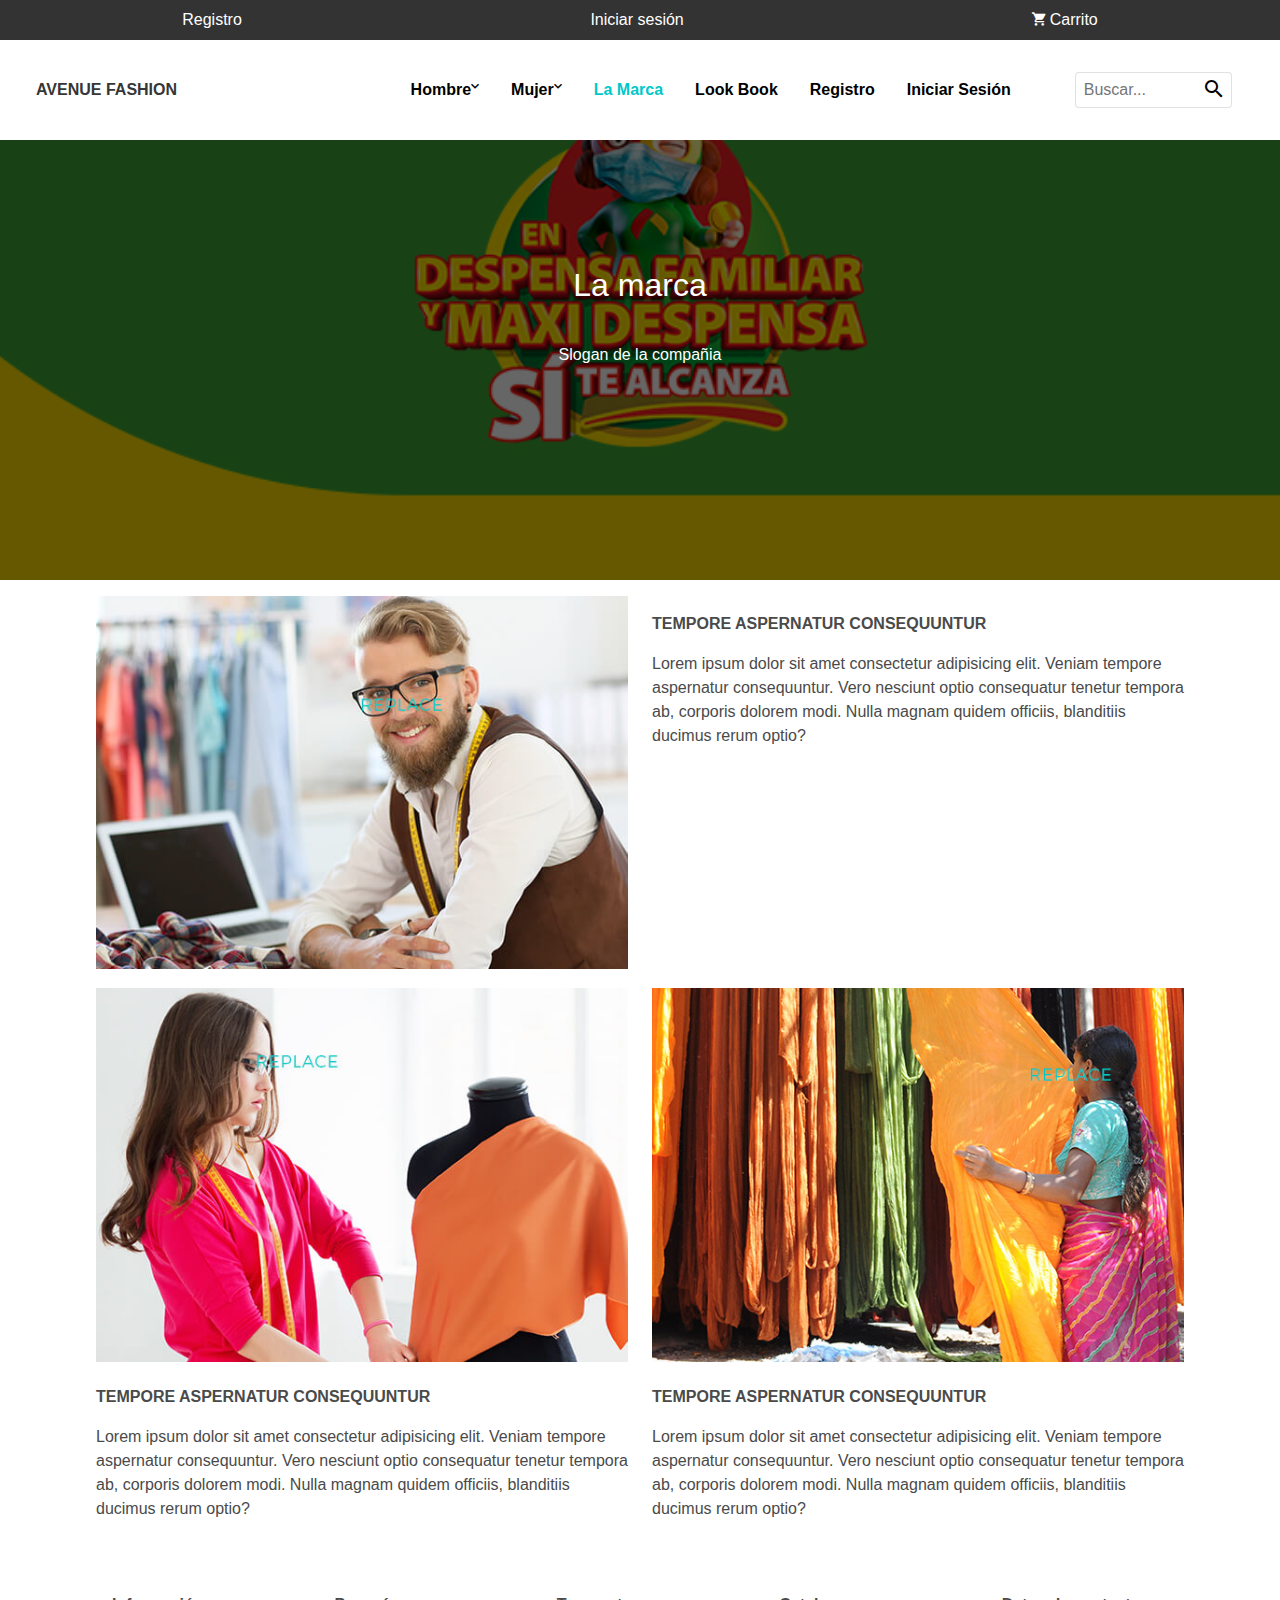
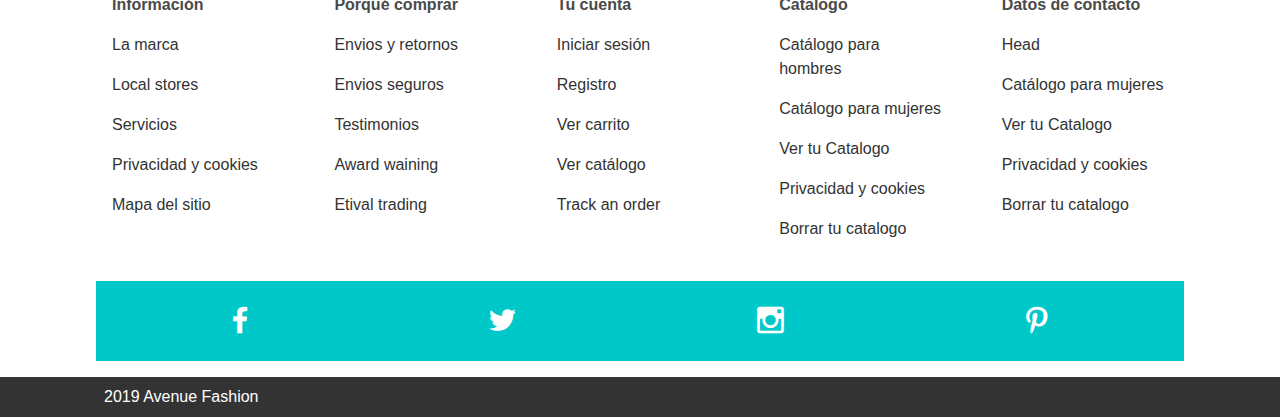
<file: brand.html>
<!DOCTYPE html>
<html lang="en">

<head>
    <meta charset="UTF-8">
    <meta name="viewport" content="width=device-width, initial-scale=1.0">
    <meta http-equiv="X-UA-Compatible" content="ie=edge">
    <link rel="stylesheet" href="css/bulma.min.css">
    <link rel="stylesheet" href="css/material-design-iconic-font.css">
    <link rel="stylesheet" href="css/styles.css">
    <title>Document</title>
</head>

<body>
    <!-- Barra de navegación -->
    <header>
        <nav class="navbar-top">
            <ul class="navbar-top-ul">
                <li class="navbar-top-item">
                    <a href="login.html" class="navbar-top-links">Registro</a>
                </li>
                <li class="navbar-top-item">
                    <a href="login.html" class="navbar-top-links">Iniciar sesión</a>
                </li>
                <li class="navbar-top-item">
                    <a href="#" class="navbar-top-links">
                        <i class="zmdi zmdi-shopping-cart"></i> Carrito
                        <!-- <i class="zmdi zmdi-chevron-down"></i> -->
                    </a>
                </li>
            </ul>
        </nav>
        <nav class="navbar">
            <header class="nabvar-mobile is-size-5-mobile">
                <a class="navbar-mobile-link has-text-white" href="#" id="btn-mobile"><i class="zmdi zmdi-menu"></i></a>
                <a class="navbar-mobile-link has-text-white" href="index.html">Avenue Fashion</a>
                <a class="navbar-mobile-link has-text-white" href="#"><i class="zmdi zmdi-shopping-cart"></i> Vacio</a>
            </header>
            <nav class="nav-menu --nav-dark-light" id="mySidenav">
                <form class="form-group " action="#">
                    <div class="form-group-container">
                        <span class="form-group-icon"><i class="zmdi zmdi-search"></i></span>
                        <input type="text" class="form-group-input" placeholder="Buscar...">
                    </div>
                </form>

                <a class="is-hidden-mobile brand is-uppercase has-text-weight-bold has-text-dark" href="index.html">Avenue
                    Fashion</a>
                <ul class="nav-menu-ul">
                    <li class="nav-menu-item" id="men">
                        <a class="nav-menu-link link-submenu" href="#">Hombre <i
                                class="zmdi zmdi-chevron-down"></i></a>
                        <div class="container-sub-menu">
                            <ul class="sub-menu-ul">
                                <li class="nav-menu-item ">
                                    <a class="nav-menu-link" href="#">
                                        <strong>Casual</strong>
                                        <i class="zmdi zmdi-chevron-down "></i>
                                    </a>
                                    <ul class="sub-menu-ul">
                                        <li class="nav-menu-item"><a class="nav-menu-link" href="#">Chaquetas</a></li>
                                        <li class="nav-menu-item"><a class="nav-menu-link" href="#">Camisas Polo</a>
                                        </li>
                                        <li class="nav-menu-item"><a class="nav-menu-link" href="#">Pantalones</a></li>
                                        <li class="nav-menu-item"><a class="nav-menu-link" href="#">Camisetas</a></li>
                                    </ul>
                                </li>
                            </ul>
                            <ul class="sub-menu-ul">
                                <li class="nav-menu-item"><a class="nav-menu-link" href="#">
                                        <strong>Formal</strong>
                                        <i class="zmdi zmdi-chevron-down "></i>
                                    </a>
                                    <ul class="sub-menu-ul">
                                        <li class="nav-menu-item"><a class="nav-menu-link" href="#">Chaquetas</a></li>
                                        <li class="nav-menu-item"><a class="nav-menu-link" href="#">Camisetas</a></li>
                                        <li class="nav-menu-item"><a class="nav-menu-link" href="#">Trajes</a></li>
                                        <li class="nav-menu-item"><a class="nav-menu-link" href="#">Pantalones</a></li>
                                    </ul>
                                </li>
                            </ul>
                            <div class="ads is-hidden-touch">
                                <h1 class="ads-h1">Ofertas de Verano</h1>
                                <h2 class="ads-h2">Desde el 50% de descuento</h2>
                            </div>
                        </div>
                    </li>
                    <li class="nav-menu-item" id="women">
                        <a href="#" class="nav-menu-link link-submenu">Mujer <i class="zmdi zmdi-chevron-down"></i> </a>
                        <div class="container-sub-menu">

                            <ul class="sub-menu-ul">
                                <li class="nav-menu-item ">
                                    <a class="nav-menu-link" href="#">
                                        <strong>Casual</strong>
                                        <i class="zmdi zmdi-chevron-down "></i>
                                    </a>
                                    <ul class="sub-menu-ul">
                                        <li class="nav-menu-item"><a class="nav-menu-link" href="#">Chaquetas</a></li>
                                        <li class="nav-menu-item"><a class="nav-menu-link" href="#">Camisas Polo</a>
                                        </li>
                                        <li class="nav-menu-item"><a class="nav-menu-link" href="#">Pantalones</a></li>
                                        <li class="nav-menu-item"><a class="nav-menu-link" href="#">Camisetas</a></li>
                                    </ul>
                                </li>
                            </ul>
                            <ul class="sub-menu-ul">
                                <li class="nav-menu-item"><a class="nav-menu-link" href="#">
                                        <strong>Formal</strong>
                                        <i class="zmdi zmdi-chevron-down "></i>
                                    </a>
                                    <ul class="sub-menu-ul">
                                        <li class="nav-menu-item"><a class="nav-menu-link" href="#">Chaquetas</a></li>
                                        <li class="nav-menu-item"><a class="nav-menu-link" href="#">Camisetas</a></li>
                                        <li class="nav-menu-item"><a class="nav-menu-link" href="#">Trajes</a></li>
                                        <li class="nav-menu-item"><a class="nav-menu-link" href="#">Pantalones</a></li>
                                    </ul>
                                </li>
                            </ul>
                            <div class="ads is-hidden-touch">
                                <h1 class="ads-h1">Ofertas de Verano</h1>
                                <h2 class="ads-h2">Desde el 50% de descuento</h2>
                            </div>
                        </div>
                    </li>
                    <li class="nav-menu-item"><a href="brand.html" class="nav-menu-link active">La Marca</a></li>
                    <li class="nav-menu-item"><a href="lookbook.html" class="nav-menu-link">Look Book</a></li>
                    <li class="nav-menu-item"><a href="login.html" class="nav-menu-link">Registro</a></li>
                    <li class="nav-menu-item"><a href="login.html" class="nav-menu-link">Iniciar Sesión</a></li>
                </ul>
            </nav>
        </nav>
    </header>
    <!-- Banner -->
    <div class="banner banner-second">
        <div class="banner-container ">
            <h1>La marca</h1>
            <h2>Slogan de la compañia</h2>
        </div>
    </div>
    <div class="container">
        <div class="columns">
            <div class="column is-half">
                <img src="img/img-brand-1.jpg" alt="">
            </div>
            <div class="column is-half">
                <h3 class="has-text-weight-bold">TEMPORE ASPERNATUR CONSEQUUNTUR</h3>
                <p>Lorem ipsum dolor sit amet consectetur adipisicing elit. Veniam tempore aspernatur consequuntur. Vero
                    nesciunt optio consequatur tenetur tempora ab, corporis dolorem modi. Nulla magnam quidem officiis,
                    blanditiis ducimus rerum optio?</p>
            </div>
        </div>
    </div>
    <div class="container">
        <div class="columns">
            <div class="column is-half">
                <img src="img/img-brand-3.jpg">
                <h3 class="has-text-weight-bold">TEMPORE ASPERNATUR CONSEQUUNTUR</h3>
                <p>Lorem ipsum dolor sit amet consectetur adipisicing elit. Veniam tempore aspernatur consequuntur.
                    Vero nesciunt optio consequatur tenetur tempora ab, corporis dolorem modi. Nulla magnam quidem
                    officiis, blanditiis ducimus rerum optio?</p>
            </div>
            <div class="column is-half">

                <img src="img/img-brand-2.jpg">
                <h3 class="has-text-weight-bold">TEMPORE ASPERNATUR CONSEQUUNTUR</h3>
                <p>Lorem ipsum dolor sit amet consectetur adipisicing elit. Veniam tempore aspernatur
                    consequuntur.
                    Vero nesciunt optio consequatur tenetur tempora ab, corporis dolorem modi. Nulla magnam
                    quidem
                    officiis, blanditiis ducimus rerum optio?</p>
            </div>
        </div>
    </div>



    <footer class="footer">
        <div class="container">
            <div class="columns is-multiline">
                <div class="column">
                    <ul class="footer-ul">
                        <li class="footer-item">
                            <h3 class="has-text-weight-bold">Información</h3>
                        </li>
                        <li class="footer-item"><a class="footer-link" href="#">La marca</a></li>
                        <li class="footer-item"><a class="footer-link" href="#">Local stores</a></li>
                        <li class="footer-item"><a class="footer-link" href="#">Servicios </a></li>
                        <li class="footer-item"><a class="footer-link" href="#">Privacidad y cookies</a></li>
                        <li class="footer-item"><a class="footer-link" href="#">Mapa del sitio</a></li>
                    </ul>
                </div>

                <div class="column">
                    <ul class="footer-ul">
                        <li class="footer-item">
                            <h3 class="has-text-weight-bold">Porqué comprar</h3>
                        </li>
                        <li class="footer-item"><a class="footer-link" href="#">Envios y retornos</a></li>
                        <li class="footer-item"><a class="footer-link" href="#">Envios seguros</a></li>
                        <li class="footer-item"><a class="footer-link" href="#">Testimonios </a></li>
                        <li class="footer-item"><a class="footer-link" href="#">Award waining</a></li>
                        <li class="footer-item"><a class="footer-link" href="#">Etival trading</a></li>
                    </ul>
                </div>
                <div class="column">
                    <ul class="footer-ul">
                        <li class="footer-item">
                            <h3 class="has-text-weight-bold">Tu cuenta</h3>
                        </li>
                        <li class="footer-item"><a class="footer-link" href="#">Iniciar sesión</a></li>
                        <li class="footer-item"><a class="footer-link" href="#">Registro</a></li>
                        <li class="footer-item"><a class="footer-link" href="#">Ver carrito </a></li>
                        <li class="footer-item"><a class="footer-link" href="#">Ver catálogo</a></li>
                        <li class="footer-item"><a class="footer-link" href="#">Track an order</a></li>
                    </ul>
                </div>
                <div class="column">
                    <ul class="footer-ul">
                        <li class="footer-item">
                            <h3 class="has-text-weight-bold">Catalogo</h3>
                        </li>
                        <li class="footer-item"><a class="footer-link" href="#">Catálogo para hombres</a></li>
                        <li class="footer-item"><a class="footer-link" href="#">Catálogo para mujeres</a></li>
                        <li class="footer-item"><a class="footer-link" href="#">Ver tu Catalogo </a></li>
                        <li class="footer-item"><a class="footer-link" href="#">Privacidad y cookies</a></li>
                        <li class="footer-item"><a class="footer-link" href="#">Borrar tu catalogo</a></li>
                    </ul>
                </div>
                <div class="column">

                    <ul class="footer-ul">
                        <li class="footer-item">
                            <h3 class="has-text-weight-bold">Datos de contacto</h3>
                        </li>
                        <li class="footer-item"><a class="footer-link" href="#">Head</a></li>
                        <li class="footer-item"><a class="footer-link" href="#">Catálogo para mujeres</a></li>
                        <li class="footer-item"><a class="footer-link" href="#">Ver tu Catalogo </a></li>
                        <li class="footer-item"><a class="footer-link" href="#">Privacidad y cookies</a></li>
                        <li class="footer-item"><a class="footer-link" href="#">Borrar tu catalogo</a></li>
                    </ul>
                </div>
                <div class="column is-full">
                    <div class="footer-socials">
                        <a class="footer-solcials-link" href="#"><i class="zmdi zmdi-facebook"></i></a>
                        <a class="footer-solcials-link" href="#"><i class="zmdi zmdi-twitter"></i></a>
                        <a class="footer-solcials-link" href="#"><i class="zmdi zmdi-instagram"></i></a>
                        <a class="footer-solcials-link" href="#"><i class="zmdi zmdi-pinterest"></i></a>
                    </div>
                </div>
            </div>
        </div>
        <div class="footer-bar-top">
            <div class="container">
                <a class="footer-bar-top-links" href="#">2019 Avenue Fashion</a>
            </div>
        </div>
    </footer>
    <script src="js/main.js"></script>


</body>

</html>
</file>
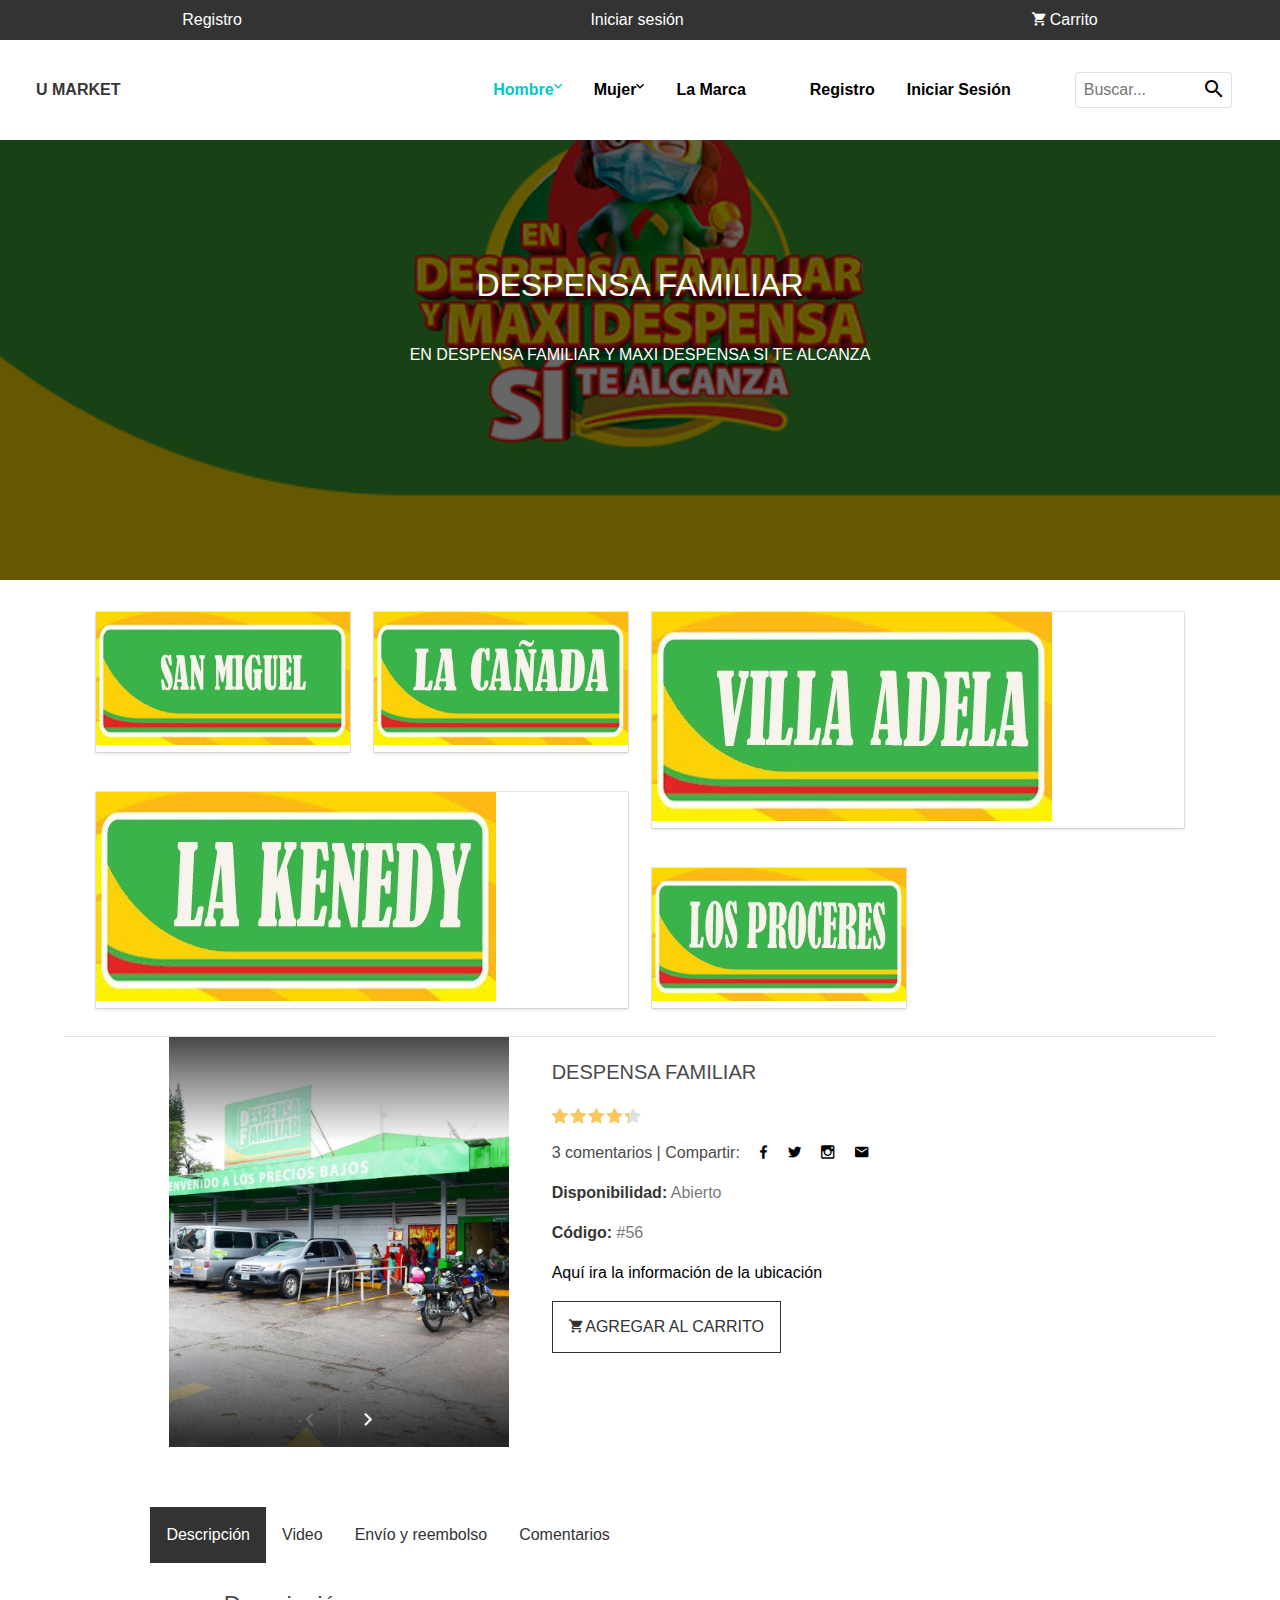
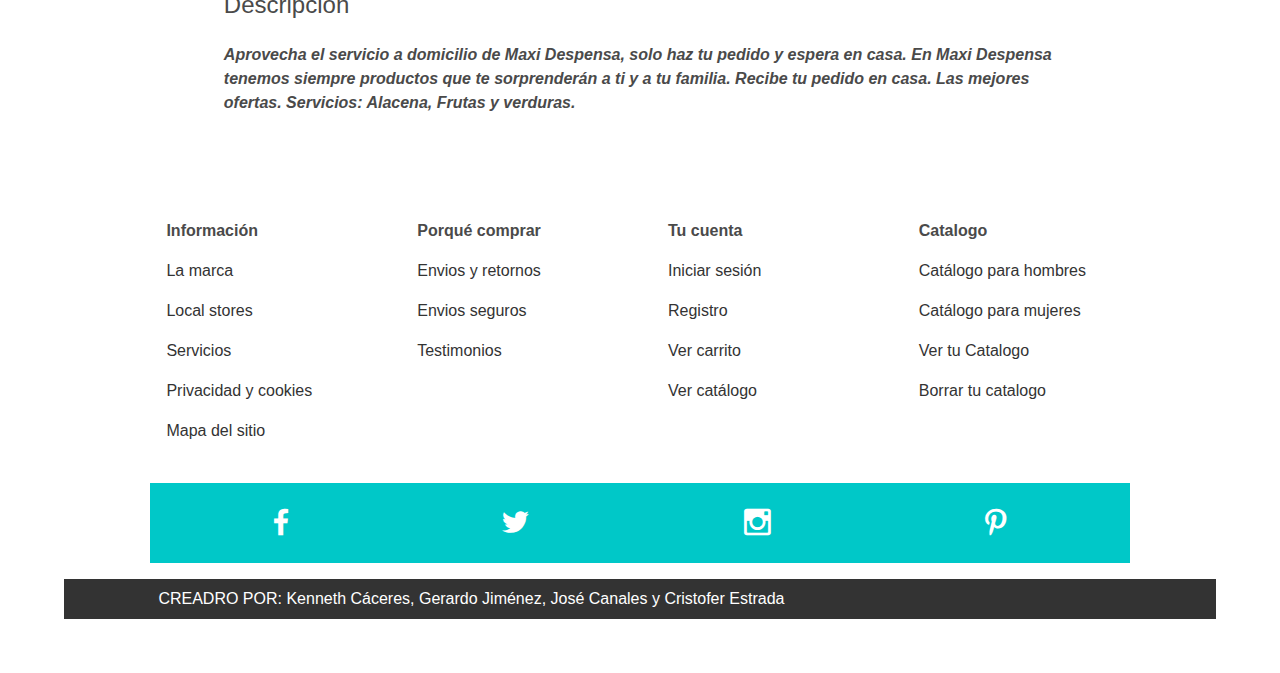
<file: despensa-familiar.html>
<!DOCTYPE html>
<html lang="en">

<head>
    <meta charset="UTF-8">
    <meta name="viewport" content="width=device-width, initial-scale=1.0">
    <meta http-equiv="X-UA-Compatible" content="ie=edge">
    <link rel="stylesheet" href="css/bulma.min.css">
    <link rel="stylesheet" href="css/material-design-iconic-font.css">
    <link rel="stylesheet" href="css/styles.css">
    <title>U MARKET</title>
    <link rel="shortcut icon" type="image/x-icon" href="img/icon.jpg"
</head>

<body>
    <!-- Barra de navegación -->
    <header>
        <nav class="navbar-top">
            <ul class="navbar-top-ul">
                <li class="navbar-top-item">
                    <a href="login.html" class="navbar-top-links">Registro</a> 
                </li>
                <li class="navbar-top-item">
                    <a href="login.html" class="navbar-top-links">Iniciar sesión</a>
                </li>
                <li class="navbar-top-item">
                    <a href="#" class="navbar-top-links">
                        <i class="zmdi zmdi-shopping-cart"></i> Carrito
                        <!-- <i class="zmdi zmdi-chevron-down"></i> -->
                    </a>
                </li>
            </ul>
        </nav>
        <nav class="navbar">
            <header class="nabvar-mobile is-size-5-mobile">
                <a class="navbar-mobile-link has-text-white" href="#" id="btn-mobile"><i class="zmdi zmdi-menu"></i></a>
                <a class="navbar-mobile-link has-text-white" href="index.html">U MARKET</a>
                <a class="navbar-mobile-link has-text-white" href="#"><i class="zmdi zmdi-shopping-cart"></i> Vacio</a>
            </header>
            <nav class="nav-menu --nav-dark-light" id="mySidenav">
                <form class="form-group " action="#">
                    <div class="form-group-container">
                        <span class="form-group-icon"><i class="zmdi zmdi-search"></i></span>
                        <input type="text" class="form-group-input" placeholder="Buscar...">
                    </div>
                </form>

                <a class="is-hidden-mobile brand is-uppercase has-text-weight-bold has-text-dark" href="index.html">U MARKET</a>
                <ul class="nav-menu-ul">
                    <li class="nav-menu-item" id="men">
                        <a class="nav-menu-link link-submenu active" href="#">Hombre <i
                                class="zmdi zmdi-chevron-down"></i></a>
                        <div class="container-sub-menu">
                            <ul class="sub-menu-ul">
                                <li class="nav-menu-item ">
                                    <a class="nav-menu-link" href="#">
                                        <strong>Casual</strong>
                                        <i class="zmdi zmdi-chevron-down "></i>
                                    </a>
                                    <ul class="sub-menu-ul">
                                        <li class="nav-menu-item"><a class="nav-menu-link" href="#">Chaquetas</a></li>
                                        <li class="nav-menu-item"><a class="nav-menu-link" href="#">Camisas Polo</a>
                                        </li>
                                        <li class="nav-menu-item"><a class="nav-menu-link" href="#">Pantalones</a></li>
                                        <li class="nav-menu-item"><a class="nav-menu-link" href="#">Camisetas</a></li>
                                    </ul>
                                </li>
                            </ul>
                            <ul class="sub-menu-ul">
                                <li class="nav-menu-item"><a class="nav-menu-link" href="#">
                                        <strong>Formal</strong>
                                        <i class="zmdi zmdi-chevron-down "></i>
                                    </a>
                                    <ul class="sub-menu-ul">
                                        <li class="nav-menu-item"><a class="nav-menu-link" href="#">Chaquetas</a></li>
                                        <li class="nav-menu-item"><a class="nav-menu-link" href="#">Camisetas</a></li>
                                        <li class="nav-menu-item"><a class="nav-menu-link" href="#">Trajes</a></li>
                                        <li class="nav-menu-item"><a class="nav-menu-link" href="#">Pantalones</a></li>
                                    </ul>
                                </li>
                            </ul>
                            <div class="ads is-hidden-touch">
                                <h1 class="ads-h1">Ofertas de Verano</h1>
                                <h2 class="ads-h2">Desde el 50% de descuento</h2>
                            </div>
                        </div>
                    </li>
                    <li class="nav-menu-item" id="women">
                        <a href="#" class="nav-menu-link link-submenu">Mujer <i class="zmdi zmdi-chevron-down"></i> </a>
                        <div class="container-sub-menu">

                            <ul class="sub-menu-ul">
                                <li class="nav-menu-item ">
                                    <a class="nav-menu-link" href="#">
                                        <strong>Casual</strong>
                                        <i class="zmdi zmdi-chevron-down "></i>
                                    </a>
                                    <ul class="sub-menu-ul">
                                        <li class="nav-menu-item"><a class="nav-menu-link" href="#">Chaquetas</a></li>
                                        <li class="nav-menu-item"><a class="nav-menu-link" href="#">Camisas Polo</a>
                                        </li>
                                        <li class="nav-menu-item"><a class="nav-menu-link" href="#">Pantalones</a></li>
                                        <li class="nav-menu-item"><a class="nav-menu-link" href="#">Camisetas</a></li>
                                    </ul>
                                </li>
                            </ul>
                            <ul class="sub-menu-ul">
                                <li class="nav-menu-item"><a class="nav-menu-link" href="#">
                                        <strong>Formal</strong>
                                        <i class="zmdi zmdi-chevron-down "></i>
                                    </a>
                                    <ul class="sub-menu-ul">
                                        <li class="nav-menu-item"><a class="nav-menu-link" href="#">Chaquetas</a></li>
                                        <li class="nav-menu-item"><a class="nav-menu-link" href="#">Camisetas</a></li>
                                        <li class="nav-menu-item"><a class="nav-menu-link" href="#">Trajes</a></li>
                                        <li class="nav-menu-item"><a class="nav-menu-link" href="#">Pantalones</a></li>
                                    </ul>
                                </li>
                            </ul>
                            <div class="ads is-hidden-touch">
                                <h1 class="ads-h1">Ofertas de Verano</h1>
                                <h2 class="ads-h2">Desde el 50% de descuento</h2>
                            </div>
                        </div>
                    </li>
                    <li class="nav-menu-item"><a href="brand.html" class="nav-menu-link">La Marca</a></li>
                    <li class="nav-menu-item"><a href="lookbook.html" class="nav-menu-link"></a></li>
                    <li class="nav-menu-item"><a href="login.html" class="nav-menu-link">Registro</a></li>
                    <li class="nav-menu-item"><a href="lookbook.html" class="nav-menu-link">Iniciar Sesión</a></li>
                </ul>
            </nav>
        </nav>
    </header>
    <!-- Banner -->
    <div class="banner-second">
        <div class="banner-container ">
            <h1>DESPENSA FAMILIAR</h1>
            <h2>EN DESPENSA FAMILIAR Y MAXI DESPENSA SI TE ALCANZA</h2>
        </div>
    </div>
 <!-- Sección de fotografías -->
 <div class="container">
    <div class="columns is-multiline">
        <div class="column is-full-mobile">
            <div class="columns is-centered is-mobile is-multiline">
                <!-- 1 Sección de fotografías -->
                <div class="column is-half column-full">
                    <div class="card">
                        
                        <img src="img/miguel.jpg" alt="">
                        <div class="card-info">
                            <h4 class="has-text-black has-text-centered has-text-weight-bold"> Despensa Familiar </h4>
                            <p class="has-text-centered">Encuentra tus productos a un precio bajo recuerda.
                                Somos los campeones en precios bajos!!!
                                </p>
                            <div class="card-buttons">
                                
                                <a href="#" class="btn btn--mini-rounded"><i
                                        class="zmdi zmdi-favorite-outline"></i></a>
                                <a href="seccion-despensafamiliar.html" class="btn btn--mini-rounded"><i
                                        class="zmdi zmdi-eye"></i></a>
                            </div>
                        </div>
                    </div>
                </div>
                <div class="column column-full is-half">
                    <div class="card">
                        
                        <img src="img/cañada.jpg" alt="">
                        <div class="card-info">
                            <h4 class="has-text-black has-text-centered has-text-weight-bold">Supermercado La Colonia</h4>
                            <p class="has-text-centered">Únete a Supermercado La Colonia. recuerda
                                Paga menos vive mejor!.</p>
                            <div class="card-buttons">
                                
                                <a href="#" class="btn btn--mini-rounded"><i
                                        class="zmdi zmdi-favorite-outline"></i></a>
                                <a href="producto.html" class="btn btn--mini-rounded"><i
                                        class="zmdi zmdi-eye"></i></a>
                            </div>
                        </div>
                    </div>
                </div>

                <div class="column is-full">
                    <div class="card">
                        
                        
                        
                            <img src="img/kennedy.jpg" alt="">
                        <div class="card-info">
                            <h4 class="has-text-black has-text-centered has-text-weight-bold"</h4>
                            <p class="has-text-centered">PAIZ Somos parte de tu vida!
                                cotton.</p>
                            <div class="card-buttons">
                               
                                <a href="#" class="btn btn--mini-rounded"><i
                                        class="zmdi zmdi-favorite-outline"></i></a>
                                <a href="producto.html" class="btn btn--mini-rounded"><i
                                        class="zmdi zmdi-eye"></i></a>
                            </div>
                        </div>
                    </div>
                </div>
            </div>
        </div>
        <!-- Segunda sección de fotografías -->
        <div class="column is-half is-full-mobile">
            <div class="columns is-mobile is-multiline">
                <div class="column is-full">
                    <div class="card">
                        
                            <img src="img/adela.jpg" alt="">
                        <div class="card-info">
                            <h4 class="has-text-black has-text-centered has-text-weight-bold"> Women's Burnt Orenge
                                Casual TEE $89.99 </h4>
                            <p class="has-text-centered">Classic casual t-shirt for women on the move.
                                100%
                                cotton.</p>
                            <div class="card-buttons">
                                
                                <a href="#" class="btn btn--mini-rounded"><i
                                        class="zmdi zmdi-favorite-outline"></i></a>
                                <a href="producto.html" class="btn btn--mini-rounded"><i
                                        class="zmdi zmdi-eye"></i></a>
                            </div>
                        </div>
                    </div>
                </div>
                <div class="column column-full is-half">
                    <div class="card">
                        
                        <img src="img/proceres.jpg" alt="">
                        <div class="card-info">
                            <h4 class="has-text-black has-text-centered has-text-weight-bold"> Women's Burnt Orenge
                                Casual TEE $29.99 </h4>
                            <p class="has-text-centered">Classic casual t-shirt for women on the move.
                                100%
                                cotton.</p>
                            <div class="card-buttons">
                                
                                <a href="#" class="btn btn--mini-rounded"><i
                                        class="zmdi zmdi-favorite-outline"></i></a>
                                <a href="producto.html" class="btn btn--mini-rounded"><i
                                        class="zmdi zmdi-eye"></i></a>
                            </div>
                        </div>
                    </div>
                </div>
              
            </div>
        </div>
    </div>
</div>
<div class="container container-full">
<div class="columns is-centered is-multiline">
    <div class="column is-full">
        <div class="separator"></div>

    <div class="container">
        <div class="columns">
            <div class="column is-two-fifths-desktop">
                <div class="slider" id="slider">
                    <div class="slider-img-container">
                        <img src="img/123.PNG" alt="camiseta" class="active slider-item">
                    </div>
                    <div class="slider-img-container">
                        <img src="img/1234.PNG" alt="camiseta" class="slider-item">
                    </div>
                    <div class="slider-img-container">
                        <img src="img/12345.PNG" alt="camiseta" class="slider-item">
                    </div>
                    <div class="slider-button-left slider-buttons" onclick="previus()">
                        <i class="zmdi zmdi-chevron-left zmdi-hc-3x"></i>
                    </div>
                    <div class="slider-button-right slider-buttons" onclick="next()">
                        <i class="zmdi zmdi-che vron-right zmdi-hc-3x"></i>
                    </div>
                </div>
            </div>
            <div class="column">
                <h3 class="is-size-5">DESPENSA FAMILIAR</h3>
                <div class="course-rating-container">
                    <div class="rating-stars" style="--rating: 86%">
                    </div>
                </div>
                <p class=""> 3 comentarios | Compartir: <a target="_blank" class="icon-socials" href="https://www.facebook.com/DespensaFamiliarHonduras/"><i
                            class="zmdi zmdi-facebook"></i></a>
                    <a class="icon-socials" href="#"><i class="zmdi zmdi-twitter"></i></a>
                    <a target="_blank" class="icon-socials" href="https://www.instagram.com/despensafamiliarhn/"><i class="zmdi zmdi-instagram"></i></a>
                   <a target="_blank" class="icon-socials" href="sac@wal-mart.com"><i class="zmdi zmdi-email"></i></a>
                </p>
                
                <p class="has-text-grey"> <strong>Disponibilidad:</strong> Abierto</p>
                <p class="has-text-grey"><strong>Código: </strong>#56</p>
                <p class="text-default">Aquí ira la información de la ubicación</p>
                <form action="#" class="form-control">
                    <div class="columns is-multiline">
                       
                        <div class="column is-full is-marginless">
                            <button class="btn btn-default btn-outline"><i class="zmdi zmdi-shopping-cart"></i>
                                Agregar al carrito</button>
                        </div>
                    </div>

                </form>
            </div>

        </div>
    </div>
    <div class="container">

        <div class="columns is-tablet">
            <div class="column">
                <div class="tabs-container">
                    <ul class="tabs" id="tabs">
                        <li class="tabs-item active-tab">Descripción</li>
                        <li class="tabs-item">Video</li>
                        
                        <li class="tabs-item">Envío y reembolso</li>
                        <li class="tabs-item">Comentarios</li>
                    </ul>
                    <div class="tabs-panels">
                        <div class="tab-panel active-panel">
                            <div class="container">
                                <div class="columns">
                                    <div class="column">
                                        <h2 class="is-size-4">Descripción</h2>
                                        <b><i>Aprovecha el servicio a domicilio de Maxi Despensa, solo haz tu pedido y espera en casa.
                                             En Maxi Despensa tenemos siempre productos que te sorprenderán a ti y a tu familia. Recibe tu pedido en casa.
                                             Las mejores ofertas. Servicios: Alacena, Frutas y verduras.</i></b>
                                       
                                    </div>
                                </div>

                            </div>
                        </div>
                        <div class="tab-panel">
                            <div class="container">
                                <div class="columns">
                                    <div class="column is-half">

                                        <div class="video-container">
                                            <iframe src="https://www.youtube.com/watch?v=xZr9U02fSPk" frameborder="0"
                                                allow="accelerometer; autoplay; encrypted-media; gyroscope; picture-in-picture"
                                                allowfullscreen></iframe>
                                        </div>
                                    </div>
                                    <div class="colulmn is-half">

                                        <h2 class="is-size-4">Video</h2>
                                        <p>Lorem ipsum dolor sit amet consectetur adipisicing elit. Veritatis,
                                            natus.
                                            Doloribus
                                            neque
                                            tempore
                                            qui saepe voluptate. eserunt nihil doloribus facilis quos eos, tempore
                                            magni
                                            iure magnam
                                            impedit
                                            reiciendis eligendi dignissimos.</p>
                                    </div>
                                </div>
                            </div>
                        </div>
                        <div class="tab-panel">
                            <h2 class="is-size-4">Tamaños</h2>
                            <p>Lorem ipsum dolor sit amet consectetur adipisicing elit. Veritatis, natus. Doloribus
                                neque
                                tempore
                                qui saepe voluptate. eserunt nihil doloribus facilis quos eos, tempore magni iure
                                magnam
                                impedit
                                reiciendis eligendi dignissimos.</p>
                        </div>
                        <div class="tab-panel">
                            <h2 class="is-size-4">Envios y reembolsos</h2>
                            <p>Lorem ipsum dolor sit amet consectetur adipisicing elit. Veritatis, natus. Doloribus
                                neque
                                tempore
                                qui saepe voluptate. eserunt nihil doloribus facilis quos eos, tempore magni iure
                                magnam
                                impedit
                                reiciendis eligendi dignissimos.</p>
                        </div>
                        <div class="tab-panel">
                            <h2 class="is-size-4">Comentarios</h2>
                            <div class="container">
                                <div class="columns is-multiline">
                                    <div class="column is-full">
                                        <div class="comment-container">
                                            <img class="avatar" src="img/user-men.jpg" alt="">
                                            <div class="comment">
                                                <div class="course-rating-container">
                                                    <div class="rating-stars" style="--rating: 100%">
                                                    </div>
                                                    <h3 class="is-size-5">lorem</h3>
                                                </div>
                                                <p>Lorem ipsum dolor sit, amet consectetur adipisicing elit. Numquam
                                                    nobis sed eveniet architecto iusto ex laborum, veniam facere.
                                                    Dolore ea repellendus possimus obcaecati, suscipit amet aut
                                                    quisquam
                                                    praesentium? Ea, enim!</p>
                                                <span class="text">7 de marzo 2019</span>
                                            </div>
                                        </div>
                                    </div>
                                    <div class="column is-full">
                                        <div class="comment-container">
                                            <img class="avatar" src="img/user-men.jpg" alt="">
                                            <div class="comment">
                                                <div class="course-rating-container">
                                                    <div class="rating-stars" style="--rating: 100%">
                                                    </div>
                                                    <h3 class="is-size-5">lorem</h3>
                                                </div>
                                                <p>Lorem ipsum dolor sit, amet consectetur adipisicing elit. Numquam
                                                    nobis sed eveniet architecto iusto ex laborum, veniam facere.
                                                    Dolore ea repellendus possimus obcaecati, suscipit amet aut
                                                    quisquam
                                                    praesentium? Ea, enim!</p>
                                                <span class="text">7 de marzo 2019</span>
                                            </div>
                                        </div>
                                    </div>
                                </div>
                            </div>
                        </div>
                    </div>
                </div>
            </div>
        </div>
    </div>


    <!-- footer -->
    <footer class="footer">
        <div class="container">
            <div class="columns is-multiline">
                <div class="column">
                    <ul class="footer-ul">
                        <li class="footer-item">
                            <h3 class="has-text-weight-bold">Información</h3>
                        </li>
                        <li class="footer-item"><a class="footer-link" href="#">La marca</a></li>
                        <li class="footer-item"><a class="footer-link" href="#">Local stores</a></li>
                        <li class="footer-item"><a class="footer-link" href="#">Servicios </a></li>
                        <li class="footer-item"><a class="footer-link" href="#">Privacidad y cookies</a></li>
                        <li class="footer-item"><a class="footer-link" href="#">Mapa del sitio</a></li>
                    </ul>
                </div>

                <div class="column">
                    <ul class="footer-ul">
                        <li class="footer-item">
                            <h3 class="has-text-weight-bold">Porqué comprar</h3>
                        </li>
                        <li class="footer-item"><a class="footer-link" href="#">Envios y retornos</a></li>
                        <li class="footer-item"><a class="footer-link" href="#">Envios seguros</a></li>
                        <li class="footer-item"><a class="footer-link" href="#">Testimonios </a></li>
                       
                    </ul>
                </div>
                <div class="column">
                    <ul class="footer-ul">
                        <li class="footer-item">
                            <h3 class="has-text-weight-bold">Tu cuenta</h3>
                        </li>
                        <li class="footer-item"><a class="footer-link" href="#">Iniciar sesión</a></li>
                        <li class="footer-item"><a class="footer-link" href="#">Registro</a></li>
                        <li class="footer-item"><a class="footer-link" href="#">Ver carrito </a></li>
                        <li class="footer-item"><a class="footer-link" href="#">Ver catálogo</a></li>
                      
                    </ul>
                </div>
                <div class="column">
                    <ul class="footer-ul">
                        <li class="footer-item">
                            <h3 class="has-text-weight-bold">Catalogo</h3>
                        </li>
                        <li class="footer-item"><a class="footer-link" href="#">Catálogo para hombres</a></li>
                        <li class="footer-item"><a class="footer-link" href="#">Catálogo para mujeres</a></li>
                        <li class="footer-item"><a class="footer-link" href="#">Ver tu Catalogo </a></li>
                        
                        <li class="footer-item"><a class="footer-link" href="#">Borrar tu catalogo</a></li>
                    </ul>
                </div>
                
                <div class="column is-full">
                    <div class="footer-socials">
                        <a class="footer-solcials-link" href="#"><i class="zmdi zmdi-facebook"></i></a>
                        <a class="footer-solcials-link" href="#"><i class="zmdi zmdi-twitter"></i></a>
                        <a class="footer-solcials-link" href="https://www.instagram.com/u_market_hn/"><i class="zmdi zmdi-instagram"></i></a>
                        <a class="footer-solcials-link" href="#"><i class="zmdi zmdi-pinterest"></i></a>
                    </div>
                </div>
            </div>
        </div>

        <div class="footer-bar-top">
            <div class="container">
                <a class="footer-bar-top-links" href="#">CREADRO POR: Kenneth Cáceres, Gerardo Jiménez, José Canales y Cristofer Estrada</a>
            </div>
        </div>
    </footer>
    <script src="js/main.js"></script>

</body>

</html>
</file>
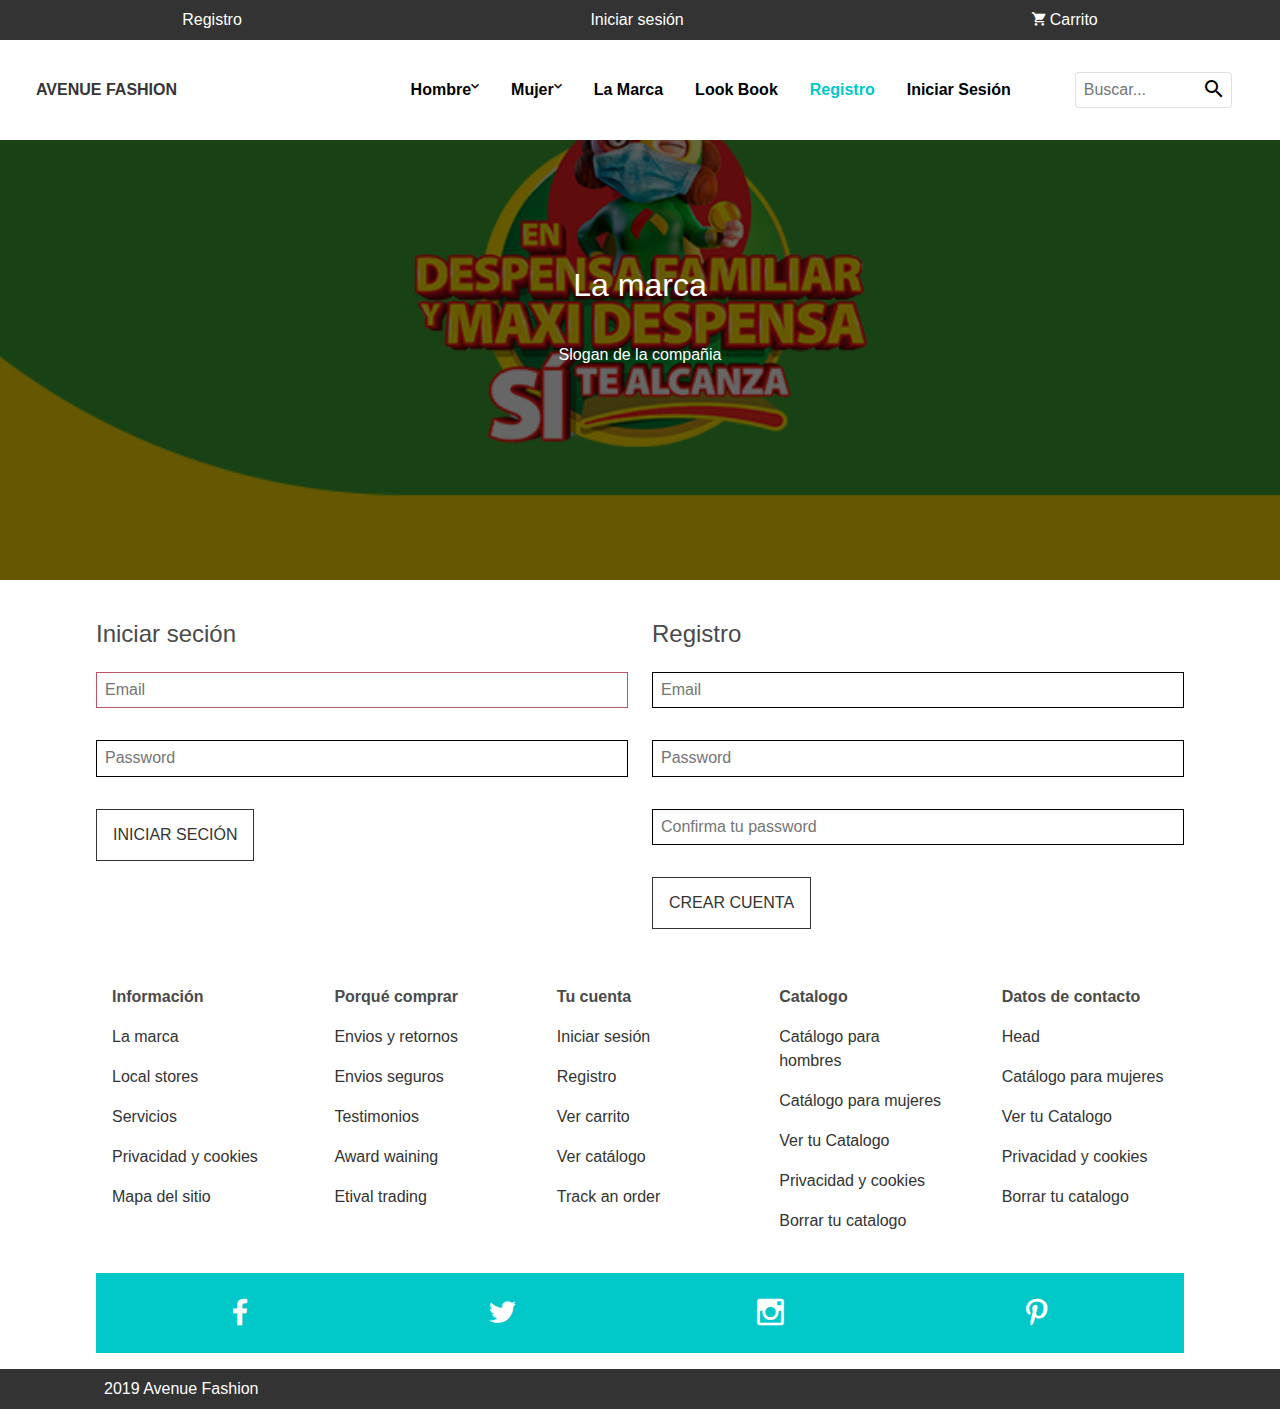
<file: login.html>
<!DOCTYPE html>
<html lang="en">

<head>
    <meta charset="UTF-8">
    <meta name="viewport" content="width=device-width, initial-scale=1.0">
    <meta http-equiv="X-UA-Compatible" content="ie=edge">
    <link rel="stylesheet" href="css/bulma.min.css">
    <link rel="stylesheet" href="css/material-design-iconic-font.css">
    <link rel="stylesheet" href="css/styles.css">
    <title>Document</title>
</head>

<body>
    <header>
        <nav class="navbar-top">
            <ul class="navbar-top-ul">
                <li class="navbar-top-item">
                    <a href="login.html" class="navbar-top-links">Registro</a>
                </li>
                <li class="navbar-top-item">
                    <a href="login.html" class="navbar-top-links">Iniciar sesión</a>
                </li>
                <li class="navbar-top-item">
                    <a href="#" class="navbar-top-links">
                        <i class="zmdi zmdi-shopping-cart"></i> Carrito
                        <!-- <i class="zmdi zmdi-chevron-down"></i> -->
                    </a>
                </li>
            </ul>
        </nav>
        <nav class="navbar">
            <header class="nabvar-mobile is-size-5-mobile">
                <a class="navbar-mobile-link has-text-white" href="#" id="btn-mobile"><i class="zmdi zmdi-menu"></i></a>
                <a class="navbar-mobile-link has-text-white" href="#">Avenue Fashion</a>
                <a class="navbar-mobile-link has-text-white" href="index.html"><i class="zmdi zmdi-shopping-cart"></i> Vacio</a>
            </header>
            <nav class="nav-menu --nav-dark-light" id="mySidenav">
                <form class="form-group " action="#">
                    <div class="form-group-container">
                        <span class="form-group-icon"><i class="zmdi zmdi-search"></i></span>
                        <input type="text" class="form-group-input" placeholder="Buscar...">
                    </div>
                </form>

                <a class="is-hidden-mobile brand is-uppercase has-text-weight-bold has-text-dark" href="index.html">Avenue
                    Fashion</a>
                <ul class="nav-menu-ul">
                    <li class="nav-menu-item" id="men">
                        <a class="nav-menu-link link-submenu" href="#">Hombre <i
                                class="zmdi zmdi-chevron-down"></i></a>
                        <div class="container-sub-menu">
                            <ul class="sub-menu-ul">
                                <li class="nav-menu-item ">
                                    <a class="nav-menu-link" href="#">
                                        <strong>Casual</strong>
                                        <i class="zmdi zmdi-chevron-down "></i>
                                    </a>
                                    <ul class="sub-menu-ul">
                                        <li class="nav-menu-item"><a class="nav-menu-link" href="#">Chaquetas</a></li>
                                        <li class="nav-menu-item"><a class="nav-menu-link" href="#">Camisas Polo</a>
                                        </li>
                                        <li class="nav-menu-item"><a class="nav-menu-link" href="#">Pantalones</a></li>
                                        <li class="nav-menu-item"><a class="nav-menu-link" href="#">Camisetas</a></li>
                                    </ul>
                                </li>
                            </ul>
                            <ul class="sub-menu-ul">
                                <li class="nav-menu-item"><a class="nav-menu-link" href="#">
                                        <strong>Formal</strong>
                                        <i class="zmdi zmdi-chevron-down "></i>
                                    </a>
                                    <ul class="sub-menu-ul">
                                        <li class="nav-menu-item"><a class="nav-menu-link" href="#">Chaquetas</a></li>
                                        <li class="nav-menu-item"><a class="nav-menu-link" href="#">Camisetas</a></li>
                                        <li class="nav-menu-item"><a class="nav-menu-link" href="#">Trajes</a></li>
                                        <li class="nav-menu-item"><a class="nav-menu-link" href="#">Pantalones</a></li>
                                    </ul>
                                </li>
                            </ul>
                            <div class="ads is-hidden-touch">
                                <h1 class="ads-h1">Ofertas de Verano</h1>
                                <h2 class="ads-h2">Desde el 50% de descuento</h2>
                            </div>
                        </div>
                    </li>
                    <li class="nav-menu-item" id="women">
                        <a href="#" class="nav-menu-link link-submenu">Mujer <i class="zmdi zmdi-chevron-down"></i> </a>
                        <div class="container-sub-menu">

                            <ul class="sub-menu-ul">
                                <li class="nav-menu-item ">
                                    <a class="nav-menu-link" href="#">
                                        <strong>Casual</strong>
                                        <i class="zmdi zmdi-chevron-down "></i>
                                    </a>
                                    <ul class="sub-menu-ul">
                                        <li class="nav-menu-item"><a class="nav-menu-link" href="#">Chaquetas</a></li>
                                        <li class="nav-menu-item"><a class="nav-menu-link" href="#">Camisas Polo</a>
                                        </li>
                                        <li class="nav-menu-item"><a class="nav-menu-link" href="#">Pantalones</a></li>
                                        <li class="nav-menu-item"><a class="nav-menu-link" href="#">Camisetas</a></li>
                                    </ul>
                                </li>
                            </ul>
                            <ul class="sub-menu-ul">
                                <li class="nav-menu-item"><a class="nav-menu-link" href="#">
                                        <strong>Formal</strong>
                                        <i class="zmdi zmdi-chevron-down "></i>
                                    </a>
                                    <ul class="sub-menu-ul">
                                        <li class="nav-menu-item"><a class="nav-menu-link" href="#">Chaquetas</a></li>
                                        <li class="nav-menu-item"><a class="nav-menu-link" href="#">Camisetas</a></li>
                                        <li class="nav-menu-item"><a class="nav-menu-link" href="#">Trajes</a></li>
                                        <li class="nav-menu-item"><a class="nav-menu-link" href="#">Pantalones</a></li>
                                    </ul>
                                </li>
                            </ul>
                            <div class="ads is-hidden-touch">
                                <h1 class="ads-h1">Ofertas de Verano</h1>
                                <h2 class="ads-h2">Desde el 50% de descuento</h2>
                            </div>
                        </div>
                    </li>
                    <li class="nav-menu-item"><a href="brand.html" class="nav-menu-link">La Marca</a></li>
                    <li class="nav-menu-item"><a href="lookbook.html" class="nav-menu-link">Look Book</a></li>
                    <li class="nav-menu-item"><a href="login.html" class="nav-menu-link active">Registro</a></li>
                    <li class="nav-menu-item"><a href="login.html" class="nav-menu-link">Iniciar Sesión</a></li>
                </ul>
            </nav>
        </nav>
    </header>
    <!-- Banner -->
    <div class="banner banner-second">
        <div class="banner-container ">
            <h1>La marca</h1>
            <h2>Slogan de la compañia</h2>
        </div>
    </div>

    <div class="container">
        <div class="columns">
            <div class="column">
                <h2 class="is-size-4">Iniciar seción</h2>
                <form action="#" class="form-control">

                    <input type="email" placeholder="Email" class="form-control-field error">

                    <input type="password" placeholder="Password" class="form-control-field">

                    <button class="btn btn-default btn-primary">Iniciar seción</button>
                </form>
            </div>
            <div class="column">
                <h2 class="is-size-4">Registro</h2>
                <form action="#" class="form-control">
                    <input type="email" placeholder="Email" class="form-control-field">

                    <input type="password" placeholder="Password" class="form-control-field">

                    <input type="password" placeholder="Confirma tu password" class="form-control-field">
                        
                    <button class="btn btn-default btn-primary">Crear cuenta</button>
                </form>
            </div>
        </div>
    </div>

    <!-- footer -->
    <footer class="footer">
        <div class="container">
            <div class="columns is-multiline">
                <div class="column">
                    <ul class="footer-ul">
                        <li class="footer-item">
                            <h3 class="has-text-weight-bold">Información</h3>
                        </li>
                        <li class="footer-item"><a class="footer-link" href="#">La marca</a></li>
                        <li class="footer-item"><a class="footer-link" href="#">Local stores</a></li>
                        <li class="footer-item"><a class="footer-link" href="#">Servicios </a></li>
                        <li class="footer-item"><a class="footer-link" href="#">Privacidad y cookies</a></li>
                        <li class="footer-item"><a class="footer-link" href="#">Mapa del sitio</a></li>
                    </ul>
                </div>

                <div class="column">
                    <ul class="footer-ul">
                        <li class="footer-item">
                            <h3 class="has-text-weight-bold">Porqué comprar</h3>
                        </li>
                        <li class="footer-item"><a class="footer-link" href="#">Envios y retornos</a></li>
                        <li class="footer-item"><a class="footer-link" href="#">Envios seguros</a></li>
                        <li class="footer-item"><a class="footer-link" href="#">Testimonios </a></li>
                        <li class="footer-item"><a class="footer-link" href="#">Award waining</a></li>
                        <li class="footer-item"><a class="footer-link" href="#">Etival trading</a></li>
                    </ul>
                </div>
                <div class="column">
                    <ul class="footer-ul">
                        <li class="footer-item">
                            <h3 class="has-text-weight-bold">Tu cuenta</h3>
                        </li>
                        <li class="footer-item"><a class="footer-link" href="#">Iniciar sesión</a></li>
                        <li class="footer-item"><a class="footer-link" href="#">Registro</a></li>
                        <li class="footer-item"><a class="footer-link" href="#">Ver carrito </a></li>
                        <li class="footer-item"><a class="footer-link" href="#">Ver catálogo</a></li>
                        <li class="footer-item"><a class="footer-link" href="#">Track an order</a></li>
                    </ul>
                </div>
                <div class="column">
                    <ul class="footer-ul">
                        <li class="footer-item">
                            <h3 class="has-text-weight-bold">Catalogo</h3>
                        </li>
                        <li class="footer-item"><a class="footer-link" href="#">Catálogo para hombres</a></li>
                        <li class="footer-item"><a class="footer-link" href="#">Catálogo para mujeres</a></li>
                        <li class="footer-item"><a class="footer-link" href="#">Ver tu Catalogo </a></li>
                        <li class="footer-item"><a class="footer-link" href="#">Privacidad y cookies</a></li>
                        <li class="footer-item"><a class="footer-link" href="#">Borrar tu catalogo</a></li>
                    </ul>
                </div>
                <div class="column">

                    <ul class="footer-ul">
                        <li class="footer-item">
                            <h3 class="has-text-weight-bold">Datos de contacto</h3>
                        </li>
                        <li class="footer-item"><a class="footer-link" href="#">Head</a></li>
                        <li class="footer-item"><a class="footer-link" href="#">Catálogo para mujeres</a></li>
                        <li class="footer-item"><a class="footer-link" href="#">Ver tu Catalogo </a></li>
                        <li class="footer-item"><a class="footer-link" href="#">Privacidad y cookies</a></li>
                        <li class="footer-item"><a class="footer-link" href="#">Borrar tu catalogo</a></li>
                    </ul>
                </div>
                <div class="column is-full">
                    <div class="footer-socials">
                        <a class="footer-solcials-link" href="#"><i class="zmdi zmdi-facebook"></i></a>
                        <a class="footer-solcials-link" href="#"><i class="zmdi zmdi-twitter"></i></a>
                        <a class="footer-solcials-link" href="#"><i class="zmdi zmdi-instagram"></i></a>
                        <a class="footer-solcials-link" href="#"><i class="zmdi zmdi-pinterest"></i></a>
                    </div>
                </div>
            </div>
        </div>

        <div class="footer-bar-top">
            <div class="container">
                <a class="footer-bar-top-links" href="#">2019 Avenue Fashion</a>
            </div>
        </div>
    </footer>
    <script src="js/main.js"></script>


</body>

</html>
</file>
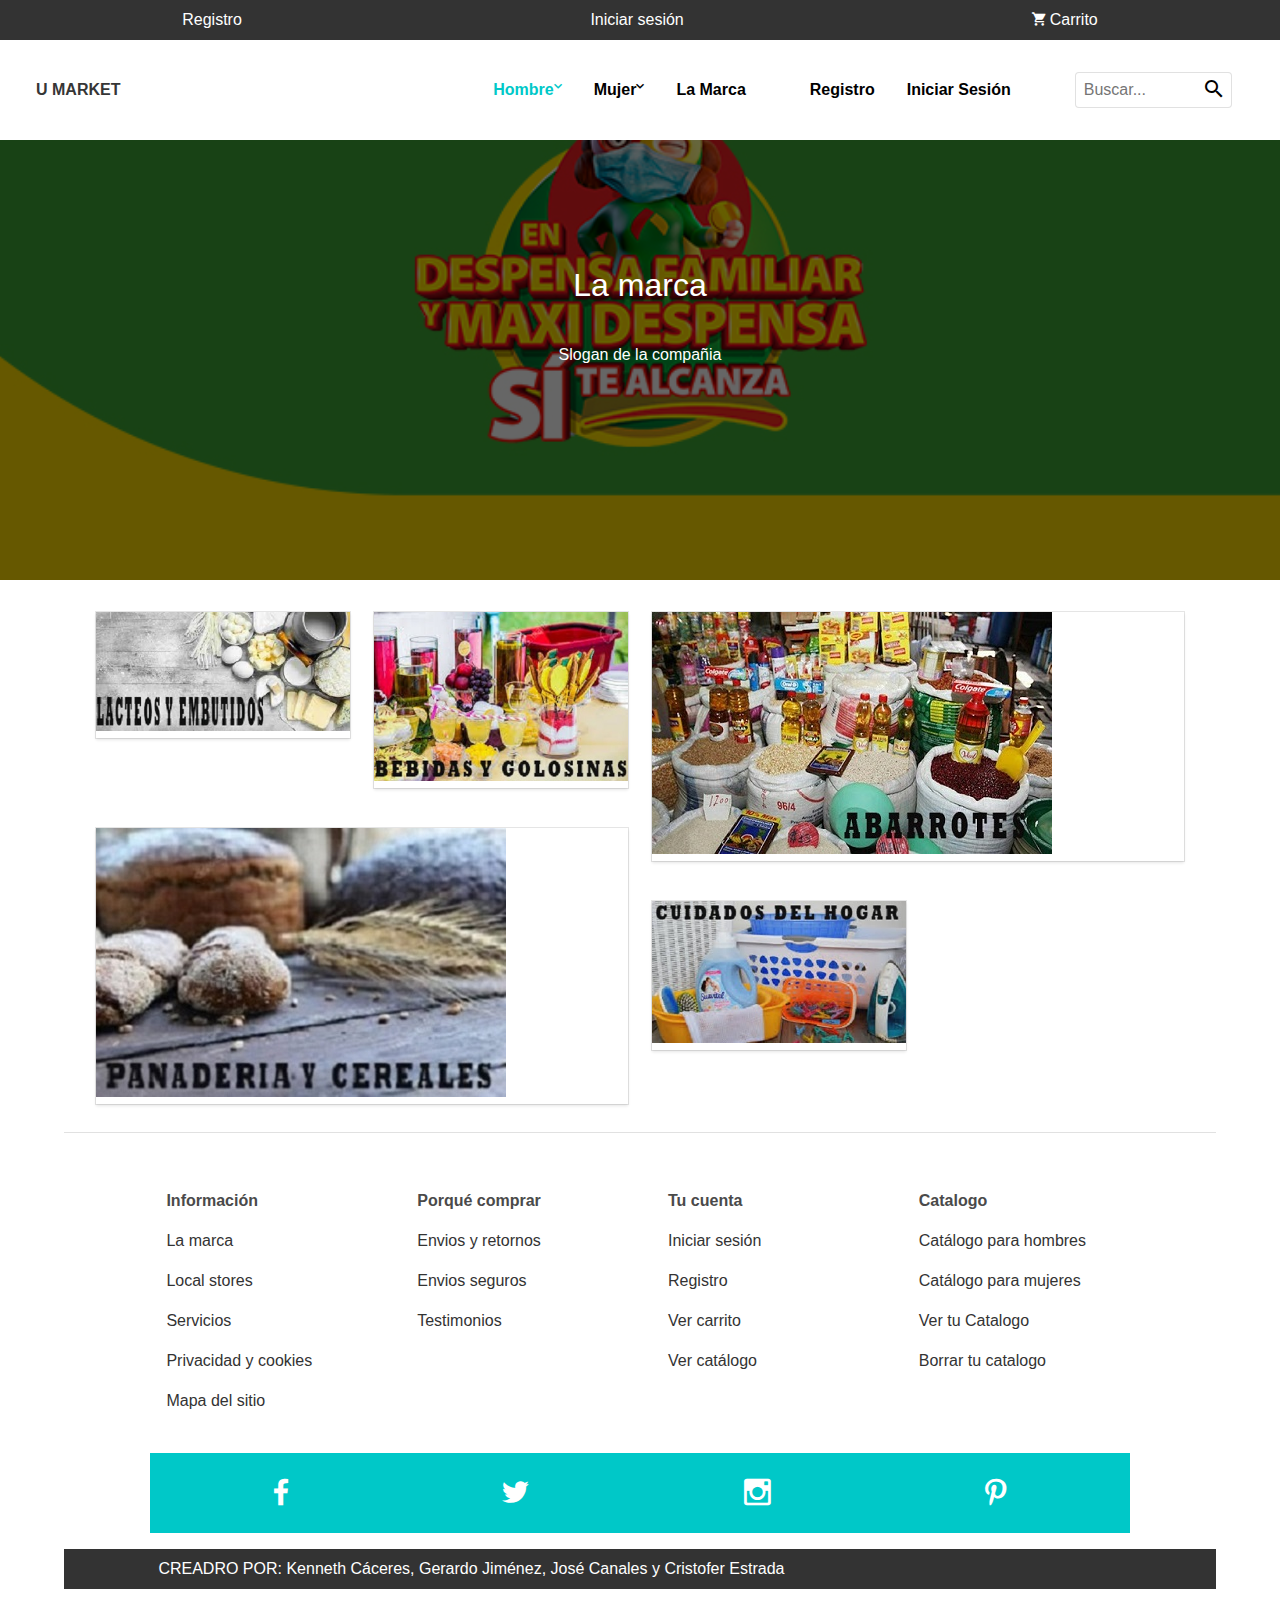
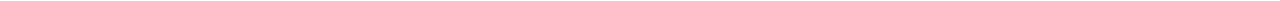
<file: seccion-despensafamiliar.html>
<!DOCTYPE html>
<html lang="en">

<head>
    <meta charset="UTF-8">
    <meta name="viewport" content="width=device-width, initial-scale=1.0">
    <meta http-equiv="X-UA-Compatible" content="ie=edge">
    <link rel="stylesheet" href="css/bulma.min.css">
    <link rel="stylesheet" href="css/material-design-iconic-font.css">
    <link rel="stylesheet" href="css/styles.css">
    <title>U MARKET</title>
</head>

<body>
    <!-- Barra de navegación -->
    <header>
        <nav class="navbar-top">
            <ul class="navbar-top-ul">
                <li class="navbar-top-item">
                    <a href="login.html" class="navbar-top-links">Registro</a> 
                </li>
                <li class="navbar-top-item">
                    <a href="login.html" class="navbar-top-links">Iniciar sesión</a>
                </li>
                <li class="navbar-top-item">
                    <a href="#" class="navbar-top-links">
                        <i class="zmdi zmdi-shopping-cart"></i> Carrito
                        <!-- <i class="zmdi zmdi-chevron-down"></i> -->
                    </a>
                </li>
            </ul>
        </nav>
        <nav class="navbar">
            <header class="nabvar-mobile is-size-5-mobile">
                <a class="navbar-mobile-link has-text-white" href="#" id="btn-mobile"><i class="zmdi zmdi-menu"></i></a>
                <a class="navbar-mobile-link has-text-white" href="index.html">U MARKET</a>
                <a class="navbar-mobile-link has-text-white" href="#"><i class="zmdi zmdi-shopping-cart"></i> Vacio</a>
            </header>
            <nav class="nav-menu --nav-dark-light" id="mySidenav">
                <form class="form-group " action="#">
                    <div class="form-group-container">
                        <span class="form-group-icon"><i class="zmdi zmdi-search"></i></span>
                        <input type="text" class="form-group-input" placeholder="Buscar...">
                    </div>
                </form>

                <a class="is-hidden-mobile brand is-uppercase has-text-weight-bold has-text-dark" href="index.html">U MARKET</a>
                <ul class="nav-menu-ul">
                    <li class="nav-menu-item" id="men">
                        <a class="nav-menu-link link-submenu active" href="#">Hombre <i
                                class="zmdi zmdi-chevron-down"></i></a>
                        <div class="container-sub-menu">
                            <ul class="sub-menu-ul">
                                <li class="nav-menu-item ">
                                    <a class="nav-menu-link" href="#">
                                        <strong>Casual</strong>
                                        <i class="zmdi zmdi-chevron-down "></i>
                                    </a>
                                    <ul class="sub-menu-ul">
                                        <li class="nav-menu-item"><a class="nav-menu-link" href="#">Chaquetas</a></li>
                                        <li class="nav-menu-item"><a class="nav-menu-link" href="#">Camisas Polo</a>
                                        </li>
                                        <li class="nav-menu-item"><a class="nav-menu-link" href="#">Pantalones</a></li>
                                        <li class="nav-menu-item"><a class="nav-menu-link" href="#">Camisetas</a></li>
                                    </ul>
                                </li>
                            </ul>
                            <ul class="sub-menu-ul">
                                <li class="nav-menu-item"><a class="nav-menu-link" href="#">
                                        <strong>Formal</strong>
                                        <i class="zmdi zmdi-chevron-down "></i>
                                    </a>
                                    <ul class="sub-menu-ul">
                                        <li class="nav-menu-item"><a class="nav-menu-link" href="#">Chaquetas</a></li>
                                        <li class="nav-menu-item"><a class="nav-menu-link" href="#">Camisetas</a></li>
                                        <li class="nav-menu-item"><a class="nav-menu-link" href="#">Trajes</a></li>
                                        <li class="nav-menu-item"><a class="nav-menu-link" href="#">Pantalones</a></li>
                                    </ul>
                                </li>
                            </ul>
                            <div class="ads is-hidden-touch">
                                <h1 class="ads-h1">Ofertas de Verano</h1>
                                <h2 class="ads-h2">Desde el 50% de descuento</h2>
                            </div>
                        </div>
                    </li>
                    <li class="nav-menu-item" id="women">
                        <a href="#" class="nav-menu-link link-submenu">Mujer <i class="zmdi zmdi-chevron-down"></i> </a>
                        <div class="container-sub-menu">

                            <ul class="sub-menu-ul">
                                <li class="nav-menu-item ">
                                    <a class="nav-menu-link" href="#">
                                        <strong>Casual</strong>
                                        <i class="zmdi zmdi-chevron-down "></i>
                                    </a>
                                    <ul class="sub-menu-ul">
                                        <li class="nav-menu-item"><a class="nav-menu-link" href="#">Chaquetas</a></li>
                                        <li class="nav-menu-item"><a class="nav-menu-link" href="#">Camisas Polo</a>
                                        </li>
                                        <li class="nav-menu-item"><a class="nav-menu-link" href="#">Pantalones</a></li>
                                        <li class="nav-menu-item"><a class="nav-menu-link" href="#">Camisetas</a></li>
                                    </ul>
                                </li>
                            </ul>
                            <ul class="sub-menu-ul">
                                <li class="nav-menu-item"><a class="nav-menu-link" href="#">
                                        <strong>Formal</strong>
                                        <i class="zmdi zmdi-chevron-down "></i>
                                    </a>
                                    <ul class="sub-menu-ul">
                                        <li class="nav-menu-item"><a class="nav-menu-link" href="#">Chaquetas</a></li>
                                        <li class="nav-menu-item"><a class="nav-menu-link" href="#">Camisetas</a></li>
                                        <li class="nav-menu-item"><a class="nav-menu-link" href="#">Trajes</a></li>
                                        <li class="nav-menu-item"><a class="nav-menu-link" href="#">Pantalones</a></li>
                                    </ul>
                                </li>
                            </ul>
                            <div class="ads is-hidden-touch">
                                <h1 class="ads-h1">Ofertas de Verano</h1>
                                <h2 class="ads-h2">Desde el 50% de descuento</h2>
                            </div>
                        </div>
                    </li>
                    <li class="nav-menu-item"><a href="brand.html" class="nav-menu-link">La Marca</a></li>
                    <li class="nav-menu-item"><a href="lookbook.html" class="nav-menu-link"></a></li>
                    <li class="nav-menu-item"><a href="login.html" class="nav-menu-link">Registro</a></li>
                    <li class="nav-menu-item"><a href="lookbook.html" class="nav-menu-link">Iniciar Sesión</a></li>
                </ul>
            </nav>
        </nav>
    </header>
    <!-- Banner -->
    <div class="banner banner-second">
        <div class="banner-container ">
            <h1>La marca</h1>
            <h2>Slogan de la compañia</h2>
        </div>
    </div>
 <!-- Sección de fotografías -->
 <div class="container">
    <div class="columns is-multiline">
        <div class="column is-full-mobile">
            <div class="columns is-centered is-mobile is-multiline">
                <!-- 1 Sección de fotografías -->
                <div class="column is-half column-full">
                    <div class="card">
                        
                        <img src="img/lacteosyembutidos.jpg" alt="">
                        <div class="card-info">
                            <h4 class="has-text-black has-text-centered has-text-weight-bold"> Despensa Familiar </h4>
                            <p class="has-text-centered">Encuentra tus productos a un precio bajo recuerda.
                                Somos los campeones en precios bajos!!!
                                </p>
                            <div class="card-buttons">
                                <a href="#" class="btn btn--mini-rounded"><i
                                        class="zmdi zmdi-shopping-cart"></i></a>
                                <a href="#" class="btn btn--mini-rounded"><i
                                        class="zmdi zmdi-favorite-outline"></i></a>
                                <a href="abarrotes.html" class="btn btn--mini-rounded"><i
                                        class="zmdi zmdi-eye"></i></a>
                            </div>
                        </div>
                    </div>
                </div>
                <div class="column column-full is-half">
                    <div class="card">
                        
                        <img src="img/bebidasygolosinas.jpg" alt="">
                        <div class="card-info">
                            <h4 class="has-text-black has-text-centered has-text-weight-bold">Supermercado La Colonia</h4>
                            <p class="has-text-centered">Únete a Supermercado La Colonia. recuerda
                                Paga menos vive mejor!.</p>
                            <div class="card-buttons">
                                <a href="#" class="btn btn--mini-rounded"><i
                                        class="zmdi zmdi-shopping-cart"></i></a>
                                <a href="#" class="btn btn--mini-rounded"><i
                                        class="zmdi zmdi-favorite-outline"></i></a>
                                <a href="producto.html" class="btn btn--mini-rounded"><i
                                        class="zmdi zmdi-eye"></i></a>
                            </div>
                        </div>
                    </div>
                </div>

                <div class="column is-full">
                    <div class="card">
                        
                        
                        
                            <img src="img/panaderiaycereales.jpg" alt="">
                        <div class="card-info">
                            <h4 class="has-text-black has-text-centered has-text-weight-bold"</h4>
                            <p class="has-text-centered">PAIZ Somos parte de tu vida!
                                cotton.</p>
                            <div class="card-buttons">
                                <a href="#" class="btn btn--mini-rounded"><i
                                        class="zmdi zmdi-shopping-cart"></i></a>
                                <a href="#" class="btn btn--mini-rounded"><i
                                        class="zmdi zmdi-favorite-outline"></i></a>
                                <a href="producto.html" class="btn btn--mini-rounded"><i
                                        class="zmdi zmdi-eye"></i></a>
                            </div>
                        </div>
                    </div>
                </div>
            </div>
        </div>
        <!-- Segunda sección de fotografías -->
        <div class="column is-half is-full-mobile">
            <div class="columns is-mobile is-multiline">
                <div class="column is-full">
                    <div class="card">
                        
                            <img src="img/abarrotes.jpg" alt="">
                        <div class="card-info">
                          <b> <i> <h4 class="has-text-black has-text-centered has-text-weight-bold">ABARRATOS
                            </h4></i></b>
                            <i><p class="has-text-centered">Encuentra tus 
                                granos básicos aquí</p></i>
                            <div class="card-buttons">
                                <a href="#" class="btn btn--mini-rounded"><i
                                        class="zmdi zmdi-shopping-cart"></i></a>
                                <a href="#" class="btn btn--mini-rounded"><i
                                        class="zmdi zmdi-favorite-outline"></i></a>
                                <a href="abarrotes.html" class="btn btn--mini-rounded"><i
                                        class="zmdi zmdi-eye"></i></a>
                            </div>
                        </div>
                    </div>
                </div>
                <div class="column column-full is-half">
                    <div class="card">
                        
                        <img src="img/cuidadosdelhogar.jpg" alt="">
                        <div class="card-info">
                            <h4 class="has-text-black has-text-centered has-text-weight-bold"> Women's Burnt Orenge
                                Casual TEE $29.99 </h4>
                            <p class="has-text-centered">Classic casual t-shirt for women on the move.
                                100%
                                cotton.</p>
                            <div class="card-buttons">
                                <a href="#" class="btn btn--mini-rounded"><i
                                        class="zmdi zmdi-shopping-cart"></i></a>
                                <a href="#" class="btn btn--mini-rounded"><i
                                        class="zmdi zmdi-favorite-outline"></i></a>
                                <a href="producto.html" class="btn btn--mini-rounded"><i
                                        class="zmdi zmdi-eye"></i></a>
                            </div>
                        </div>
                    </div>
                </div>
              
            </div>
        </div>
    </div>
</div>
<div class="container container-full">
<div class="columns is-centered is-multiline">
    <div class="column is-full">
        <div class="separator"></div>

   
            


    <!-- footer -->
    <footer class="footer">
        <div class="container">
            <div class="columns is-multiline">
                <div class="column">
                    <ul class="footer-ul">
                        <li class="footer-item">
                            <h3 class="has-text-weight-bold">Información</h3>
                        </li>
                        <li class="footer-item"><a class="footer-link" href="#">La marca</a></li>
                        <li class="footer-item"><a class="footer-link" href="#">Local stores</a></li>
                        <li class="footer-item"><a class="footer-link" href="#">Servicios </a></li>
                        <li class="footer-item"><a class="footer-link" href="#">Privacidad y cookies</a></li>
                        <li class="footer-item"><a class="footer-link" href="#">Mapa del sitio</a></li>
                    </ul>
                </div>

                <div class="column">
                    <ul class="footer-ul">
                        <li class="footer-item">
                            <h3 class="has-text-weight-bold">Porqué comprar</h3>
                        </li>
                        <li class="footer-item"><a class="footer-link" href="#">Envios y retornos</a></li>
                        <li class="footer-item"><a class="footer-link" href="#">Envios seguros</a></li>
                        <li class="footer-item"><a class="footer-link" href="#">Testimonios </a></li>
                       
                    </ul>
                </div>
                <div class="column">
                    <ul class="footer-ul">
                        <li class="footer-item">
                            <h3 class="has-text-weight-bold">Tu cuenta</h3>
                        </li>
                        <li class="footer-item"><a class="footer-link" href="#">Iniciar sesión</a></li>
                        <li class="footer-item"><a class="footer-link" href="#">Registro</a></li>
                        <li class="footer-item"><a class="footer-link" href="#">Ver carrito </a></li>
                        <li class="footer-item"><a class="footer-link" href="#">Ver catálogo</a></li>
                      
                    </ul>
                </div>
                <div class="column">
                    <ul class="footer-ul">
                        <li class="footer-item">
                            <h3 class="has-text-weight-bold">Catalogo</h3>
                        </li>
                        <li class="footer-item"><a class="footer-link" href="#">Catálogo para hombres</a></li>
                        <li class="footer-item"><a class="footer-link" href="#">Catálogo para mujeres</a></li>
                        <li class="footer-item"><a class="footer-link" href="#">Ver tu Catalogo </a></li>
                        
                        <li class="footer-item"><a class="footer-link" href="#">Borrar tu catalogo</a></li>
                    </ul>
                </div>
                
                <div class="column is-full">
                    <div class="footer-socials">
                        <a class="footer-solcials-link" href="#"><i class="zmdi zmdi-facebook"></i></a>
                        <a class="footer-solcials-link" href="#"><i class="zmdi zmdi-twitter"></i></a>
                        <a target="_blank" class="footer-solcials-link" href="https://www.instagram.com/u_market_hn/"><i class="zmdi zmdi-instagram"></i></a>
                        <a class="footer-solcials-link" href="#"><i class="zmdi zmdi-pinterest"></i></a>
                    </div>
                </div>
            </div>
        </div>

        <div class="footer-bar-top">
            <div class="container">
                <a class="footer-bar-top-links" href="#">CREADRO POR: Kenneth Cáceres, Gerardo Jiménez, José Canales y Cristofer Estrada</a>
            </div>
        </div>
    </footer>
    <script src="js/main.js"></script>

</body>

</html>
</file>
<file: css/styles.css>
@charset "UTF-8";

/*! normalize.css v8.0.0 | MIT License | github.com/necolas/normalize.css */
/* Document
   ========================================================================== */
/**
 * 1. Correct the line height in all browsers.
 * 2. Prevent adjustments of font size after orientation changes in iOS.
 */
*,
::after,
::before {
    box-sizing: border-box;
}

html {
    line-height: 1.15;
    /* 1 */
    -webkit-text-size-adjust: 100%;
    /* 2 */
}

/* Sections
   ========================================================================== */
/**
 * Remove the margin in all browsers.
 */
body {
    margin: 0;
}

/**
 * Correct the font size and margin on `h1` elements within `section` and
 * `article` contexts in Chrome, Firefox, and Safari.
 */
h1 {
    font-size: 2em;
    margin: 0.67em 0;
}
span class=".price"{
    white 


}
/* Grouping content
   ========================================================================== */
/**
 * 1. Add the correct box sizing in Firefox.
 * 2. Show the overflow in Edge and IE.
 */
hr {
    box-sizing: content-box;
    /* 1 */
    height: 0;
    /* 1 */
    overflow: visible;
    /* 2 */
}

/**
 * 1. Correct the inheritance and scaling of font size in all browsers.
 * 2. Correct the odd `em` font sizing in all browsers.
 */
pre {
    font-family: monospace, monospace;
    /* 1 */
    font-size: 1em;
    /* 2 */
}

/* Text-level semantics
   ========================================================================== */
/**
 * Remove the gray background on active links in IE 10.
 */
a {
    background-color: transparent;
}

/**
 * 1. Remove the bottom border in Chrome 57-
 * 2. Add the correct text decoration in Chrome, Edge, IE, Opera, and Safari.
 */
abbr[title] {
    border-bottom: none;
    /* 1 */
    text-decoration: underline;
    /* 2 */
    text-decoration: underline dotted;
    /* 2 */
}

/**
 * Add the correct font weight in Chrome, Edge, and Safari.
 */
b,
strong {
    font-weight: bolder;
}

/**
 * 1. Correct the inheritance and scaling of font size in all browsers.
 * 2. Correct the odd `em` font sizing in all browsers.
 */
code,
kbd,
samp {
    font-family: monospace, monospace;
    /* 1 */
    font-size: 1em;
    /* 2 */
}

/**
 * Add the correct font size in all browsers.
 */
small {
    font-size: 80%;
}

/**
 * Prevent `sub` and `sup` elements from affecting the line height in
 * all browsers.
 */
sub,
sup {
    font-size: 75%;
    line-height: 0;
    position: relative;
    vertical-align: baseline;
}

sub {
    bottom: -0.25em;
}

sup {
    top: -0.5em;
}

/* Embedded content
   ========================================================================== */
/**
 * Remove the border on images inside links in IE 10.
 */
img {
    border-style: none;
}

/* Forms
   ========================================================================== */
/**
 * 1. Change the font styles in all browsers.
 * 2. Remove the margin in Firefox and Safari.
 */
button,
input,
optgroup,
select,
textarea {
    font-family: inherit;
    /* 1 */
    font-size: 100%;
    /* 1 */
    line-height: 1.15;
    /* 1 */
    margin: 0;
    /* 2 */
}

/**
 * Show the overflow in IE.
 * 1. Show the overflow in Edge.
 */
button,
input {
    /* 1 */
    overflow: visible;
}

/**
 * Remove the inheritance of text transform in Edge, Firefox, and IE.
 * 1. Remove the inheritance of text transform in Firefox.
 */
button,
select {
    /* 1 */
    text-transform: none;
}

/**
 * Correct the inability to style clickable types in iOS and Safari.
 */
button,
[type="button"],
[type="reset"],
[type="submit"] {
    -webkit-appearance: button;
}

/**
 * Remove the inner border and padding in Firefox.
 */
button::-moz-focus-inner,
[type="button"]::-moz-focus-inner,
[type="reset"]::-moz-focus-inner,
[type="submit"]::-moz-focus-inner {
    border-style: none;
    padding: 0;
}

/**
 * Restore the focus styles unset by the previous rule.
 */
button:-moz-focusring,
[type="button"]:-moz-focusring,
[type="reset"]:-moz-focusring,
[type="submit"]:-moz-focusring {
    outline: 1px dotted ButtonText;
}

/**
 * Correct the padding in Firefox.
 */
fieldset {
    padding: 0.35em 0.75em 0.625em;
}

/**
 * 1. Correct the text wrapping in Edge and IE.
 * 2. Correct the color inheritance from `fieldset` elements in IE.
 * 3. Remove the padding so developers are not caught out when they zero out
 *    `fieldset` elements in all browsers.
 */
legend {
    box-sizing: border-box;
    /* 1 */
    color: inherit;
    /* 2 */
    display: table;
    /* 1 */
    max-width: 100%;
    /* 1 */
    padding: 0;
    /* 3 */
    white-space: normal;
    /* 1 */
}

/**
 * Add the correct vertical alignment in Chrome, Firefox, and Opera.
 */
progress {
    vertical-align: baseline;
}

/**
 * Remove the default vertical scrollbar in IE 10+.
 */
textarea {
    overflow: auto;
}

/**
 * 1. Add the correct box sizing in IE 10.
 * 2. Remove the padding in IE 10.
 */
[type="checkbox"],
[type="radio"] {
    box-sizing: border-box;
    /* 1 */
    padding: 0;
    /* 2 */
}

/**
 * Correct the cursor style of increment and decrement buttons in Chrome.
 */
[type="number"]::-webkit-inner-spin-button,
[type="number"]::-webkit-outer-spin-button {
    height: auto;
}

/**
 * 1. Correct the odd appearance in Chrome and Safari.
 * 2. Correct the outline style in Safari.
 */
[type="search"] {
    -webkit-appearance: textfield;
    /* 1 */
    outline-offset: -2px;
    /* 2 */
}

/**
 * Remove the inner padding in Chrome and Safari on macOS.
 */
[type="search"]::-webkit-search-decoration {
    -webkit-appearance: none;
}

/**
 * 1. Correct the inability to style clickable types in iOS and Safari.
 * 2. Change font properties to `inherit` in Safari.
 */
::-webkit-file-upload-button {
    -webkit-appearance: button;
    /* 1 */
    font: inherit;
    /* 2 */
}

/* Interactive
   ========================================================================== */
/*
 * Add the correct display in Edge, IE 10+, and Firefox.
 */
details {
    display: block;
}

/*
 * Add the correct display in all browsers.
 */
summary {
    display: list-item;
}

/* Misc
   ========================================================================== */
/**
 * Add the correct display in IE 10+.
 */
template {
    display: none;
}

/**
 * Add the correct display in IE 10.
 */
[hidden] {
    display: none;
}

*,
::after,
::before {
    box-sizing: border-box;
}

:root {
    /*Colores*/
    --dark: #333333;
    --dark-light: #000000;
    --primary: #00c8c8;
    --dark-lighten: #ffffff;
    --border-dark-light: solid 1px rgba(153, 153, 153, 0.29);
    /*Tamaños de tipografía*/
    /*  --titulo-h1: 32px;
    --body-font-size: 13px;


    @media (max-width: 375px){
        --titulo-h1: 20px;
    }*/
}

a {
    text-decoration: none;
}

ul {
    padding: 0;
}

li {
    list-style: none;
}

img {
    max-width: 100%;
    height: auto;
}

label {
    display: block;
}

iframe {
    height: 100%;
    position: absolute;
    width: 100%;
}

footer {
    padding-bottom: 0px !important;
}

.nabvar-mobile {
    background: var(--dark);
    display: flex;
    justify-content: space-between;
    padding: 10px;
    font-size: 1.5em;
    position: fixed;
    min-width: 100%;
    z-index: 200;
}

.nabvar-mobile-link {
    color: #ffffff !important;
    text-decoration: none;
}

.nav-menu {
    z-index: 50;
    width: 80%;
    padding-top: calc(40px + 1.5em);
    overflow: auto;
    position: fixed;
    top: 0;
    bottom: 0;
    z-index: 100;
    border: var(--border-dark-light);
    background: #ffffff;
    transition: 0.5s;
    transform: translateX(-100%);
}

.nav-menu-ul {
    margin: 1rem 0 1rem 0;
}

.nav-menu-item {
    border-top: var(--border-dark-light);
}

.nav-menu-link {
    color: var(--dark-light);
    text-decoration: none;
    display: block;
    padding: 1rem;
    display: flex;
    justify-content: space-between;
}

.sub-menu-ul {
    background: var(--dark-lighten);
}

.sub-menu-ul .nav-menu-link {
    padding-left: 40px;
}

.form-group {
    width: 90%;
    position: relative;
    margin: auto;
}

.form-group-container {
    position: relative;
}

.form-group-icon {
    position: absolute;
    right: 10px;
    font-size: 1.5em;
    color: var(--dark-light);
}

.form-group-input {
    padding: 0.5rem;
    border-radius: 4px;
    border: var(--border-dark-light);
    width: 100%;
    outline: none;
}

.nav {
    border-top: var(--border-dark-light);
    margin-top: 1rem;
    padding-top: 1rem;
    display: flex;
    justify-content: center;
    align-items: center;
    flex-wrap: wrap;
    padding-top: 0;
}

.nav-item {
    display: block;
    padding: 0.33333rem;
    text-decoration: none;
    text-transform: uppercase;
    color: var(--dark);
    font-weight: bold;
}

.nav-item:hover {
    color: var(--primary);
}

.container-sub-menu {
    overflow: hidden;
    max-height: 0;
    transition: max-height 0.3s ease;
}

.active {
    color: var(--primary) !important;
}

.openOffCanvas {
    transform: translateX(0);
}

@media (max-width: 1022px) {
    .navbar-top {
        display: none;
    }

    .nav-menu__container-sub-menu {
        overflow: hidden;
        max-height: 0;
        transition: max-height 0.3s ease;
    }
}

.nav {
    border-top: var(--border-dark-light);
    margin-top: 1rem;
    padding-top: 1rem;
    display: flex;
    justify-content: center;
    align-items: center;
    flex-wrap: wrap;
    padding-top: 0;
}

.nav-item {
    display: block;
    padding: 0.33333rem;
    text-decoration: none;
    text-transform: uppercase;
    color: var(--dark);
    font-weight: bold;
}

.nav-item:hover {
    color: var(--primary);
}

.--active {
    color: var(--primary);
}

@media screen and (min-width: 768px) {
    .brand {
        display: none;
    }
}

@media screen and (min-width: 1023px) {
    .brand {
        display: block;
    }

    .nav-menu-item {
        list-style: none;
    }

    .nabvar-mobile {
        display: none;
    }

    .navbar-top {
        background: var(--dark);
    }

    .navbar-top-ul {
        display: flex;
        margin: 0;
        padding: 0.5rem;
        justify-content: space-around;
    }

    .navbar-top-links {
        color: #ffffff;
    }

    .navbar-top-links:hover {
        color: var(--primary);
    }

    .nav-menu {
        z-index: 50;
        transform: translate(0);
        display: flex;
        justify-content: flex-end;
        background: transparent;
        width: 100%;
        height: 100px;
        padding-top: 0;
        border: 0;
        align-items: center;
        overflow: visible;
        margin-top: 2.5rem;
    }

    .nav-menu-ul {
        width: 80%;
        display: flex;
        justify-content: flex-end;
        overflow: visible;
        margin: 0;
        margin-right: 3rem;
    }

    .nav-menu-item {
        border-top: 0;
        position: relative;
    }

    .nav-menu-link {
        font-weight: bold;
    }

    .sub-menu-ul {
        display: flex;
        flex-direction: column;
        padding-right: 1rem;
    }

    .sub-menu-ul .nav-menu-item {
        display: flex;
        flex-direction: column;
    }

    .sub-menu-ul .nav-menu-link {
        padding: 16px;
        font-weight: normal;
    }

    .container-sub-menu {
        display: none;
        max-height: none;
        overflow: visible;
    }

    .nav-menu-item:hover > .container-sub-menu {
        width: 400px;
        background: var(--dark-lighten);
        padding: 1rem;
        position: absolute;
        top: 56px;
        display: flex;
        flex-wrap: wrap;
        -moz-box-shadow: 1px 6px 18px rgba(94, 94, 94, 0.5);
        /*FF 3.5+*/
        -webkit-box-shadow: 1px 6px 18px rgba(94, 94, 94, 0.5);
        /*Saf3-4, Chrome, iOS 4.0.2-4.2, Android 2.3+*/
        box-shadow: 1px 6px 18px rgba(94, 94, 94, 0.5);
        /* FF3.5+, Opera 9+, Saf1+, Chrome, IE10 */
        height: auto;
    }

    .--nav-dark-light {
        background: var(--dark-lighten);
    }

    .nav-menu .ads {
        width: 100%;
    }

    .nav-menu .brand {
        width: 20%;
        padding-left: 20px;
    }

    .nav-menu .form-group {
        margin: 0;
        order: 1;
        width: 200px;
        margin-right: 3rem;
    }

    .nav {
        width: 100%;
        justify-content: flex-start;
    }

    .nav-item {
        padding: 1rem;
    }
}

.nav-fixed {
    position: fixed;
    background: var(--dark-lighten);
    top: 0;
    margin: 0;
}

.banner-container {
    height: 80%;
    width: 50%;
    display: flex;
    flex-direction: column;
    justify-content: center;
    align-items: center;
    position: relative;
    color: #ffffff;
}

.banner-container .title {
    margin: 0;
}

.banner-container .btn {
    white-space: nowrap;
}

.title-cover {
    font-size: 10em;
    margin: 0;
    color: var(--dark);
}

.banner-cover,
.banner-second {
    background-position: center top;
    background-size: cover;
}

.banner-cover {
    background-image: url(../img/banner.png);
    height: 100vh;
}

.banner-container {
    height: 100%;
    width: 100%;
    display: flex;
    flex-direction: column;
    justify-content: center;
    align-items: center;
    position: relative;
    color: #ffffff;
}

.banner-container .title {
    margin: 0;
}

.banner-cover,
.banner-second {
    background-position: center top;
    background-size: cover;
}

.banner-cover {
    background-image: url(../img/banner.png);
    height: 100vh;
}

.banner-second {
    background-image: url(../img/banner-second.jpg);
    height: 60vh;
    margin-bottom: 1rem;
    position: relative;
}

.banner-second::before {
    content: "";
    background: #000000;
    position: absolute;
    width: 100%;
    height: 100%;
    opacity: 0.6;
}

@media screen and (min-width: 768px) {
    .banner {
        padding-top: 0;
    }

    .banner .title {
        font-size: 20rem !important;
    }

    .banner .title-cover {
        font-size: 20rem;
    }

    .banner .btn {
        position: absolute;
        right: 60px;
        bottom: 60px;
    }
}

@media screen and (min-width: 1023px) {
    .banner-cover {
        background-image: url(../img/banner-large.jpg);
    }
}

@media (max-width: 544px) {
    .column-full {
        width: 100% !important;
        text-align: center;
    }
}

.card {
    width: 100%;
    position: relative;
    background: #ffffff;
    margin-top: 1rem;
    cursor: pointer;
}

.card .price {
    position: absolute;
}

.card:hover > .card-info {
    display: block;
    transition: 0.2s all ease;
}

.card .card-buttons .btn:hover {
    color: #ffffff;
}

.card:hover,
.card-info {
    box-shadow: 1px 1px 13px 2px rgba(94, 94, 94, 0.5);
}

.card-info {
    padding: 0.5rem;
    display: none;
    position: absolute;
    top: 100%;
    background: #ffffff;
    z-index: 10;
    width: 100%;
}

.card-buttons {
    text-align: center;
    padding-top: 1rem;
    padding-bottom: 1rem;
}

.card-buttons a {
    margin-left: 10px;
}

@media screen and (max-width: 320px) {
    .card-buttons {
        width: 90%;
        display: flex;
        justify-content: space-between;
        padding: 0;
    }
}

.card-second {
    background: var(--dark-lighten);
    border: 0;
    box-shadow: none;
    width: 100%;
    position: relative;
    padding-top: 1rem;
}

.card-second-body {
    position: absolute;
    top: 0;
    width: 65%;
    display: flex;
    flex-direction: column;
}

@media (max-width: 372px) {
    .card-second-body {
        width: 80%;
    }
}

.btn {
    display: inline-block;
}

.card-second h1 {
    margin-bottom: 0;
}

.price {
    color: var(--dark-light);
    top: 0.5rem;
    left: 0.5rem;
}

.card-simple-options {
    display: none;
}

.card:hover > .card-simple-options {
    position: absolute;
    top: 0;
    display: flex;
    justify-content: center;
    align-items: center;
    height: 100%;
    width: 100%;
}

.card:hover > .card-simple-options .btn {
    margin: 0.5rem;
    background: var(--dark-lighten);
    color: var(--dark);
}

.card:hover > .card-simple-options .btn:hover {
    background: var(--dark-lighten);
    color: var(--primary);
}

.footer {
    background: var(--dark-lighten);
    margin-top: 1rem;
    padding: 24px 0px 0px 0px;
}

@media screen and (min-width: 768px) {
    .footer {
        display: flex;
        flex-direction: column;
    }
}

.footer-ul {
    width: 100%;
    margin: 0;
}

@media screen and (min-width: 768px) {
    .footer-ul {
        width: auto;
    }
}

.footer-item {
    margin: 1rem;
}

.footer-link {
    color: var(--dark);
}

.footer-link:hover {
    color: var(--primary);
}

.footer-socials {
    background: var(--primary);
    width: 100%;
    display: flex;
    justify-content: space-around;
    padding: 1rem;
    color: #ffffff;
    margin-bottom: 1rem;
}

.footer-solcials-link {
    color: #ffffff;
    font-size: 2em;
}

.footer-bar-top {
    background: var(--dark);
}

.footer-bar-top-links {
    color: #ffffff;
    display: flex;
    flex-direction: column;
    padding: 0.5rem;
}

.footer-bar-top-links:hover {
    color: var(--primary);
}

.form-group {
    width: 90%;
    position: relative;
    margin: auto;
}

.form-group__container {
    position: relative;
}

.form-group__icon {
    position: absolute;
    right: 10px;
    font-size: 1.5em;
    color: var(--dark-light);
}

.form-group__input {
    padding: 0.5rem;
    border-radius: 4px;
    border: var(--border-dark-light);
    width: 100%;
    outline: none;
}

.form-control-field {
    border: 1px solid var(--dark-light);
    padding: 0.5rem;
    width: 100%;
    outline: none;
}

.error {
    border: 1px solid #bb5465;
    background: #fcf8f9#;
}

.form-control input {
    margin-bottom: 2rem;
}

.ads {
    color: #ffffff;
    background: var(--dark);
    display: flex;
    flex-direction: column;
    justify-content: center;
    align-items: center;
}

.ads-h1 {
    margin-bottom: 0;
}

.slider {
    width: 90%;
    min-height: 410px;
    position: relative;
    overflow: hidden;
    display: flex;
    align-items: center;
    height: auto;
    text-align: center;
    margin: 0 auto;
}

.slider-buttons {
    position: absolute;
    cursor: pointer;
    padding: 2px 12px;
}

.slider-buttons:hover {
    background: var(--primary);
    color: #ffffff;
}

.slider-button-left {
    left: 0;
}

.slider-button-right {
    right: 0;
}

.slider-img-container {
    width: 100%;
    height: 100%;
    position: absolute;
}

.slider-item {
    position: relative;
    height: inherit;
    visibility: hidden;
    object-fit: cover;
    opacity: 0;
    max-width: 100%;
}

.active {
    visibility: visible;
    opacity: 1;
    transition: visibility 1s, opacity 1s;
}

.tabs-container {
    width: 100%;
    margin-top: 3rem;
    position: relative;
}

.tabs {
    margin: 0;
    display: flex;
    white-space: nowrap;
    overflow: auto;
    background: var(--dark-lighten);
    justify-content: flex-start;
}

.tabs-item {
    position: relative;
    padding: 1em;
    display: block;
    color: var(--dark);
    cursor: pointer;
}

.active-tab {
    background: var(--dark);
    color: #ffffff;
}

.tabs-panels {
    position: relative;
    z-index: 10;
    margin-top: 1rem;
}

.tabs-panels h2 {
    margin-top: 0;
}

.tab-panel {
    position: absolute;
    left: -5000%;
    margin-bottom: 3rem;
}

.active-panel {
    position: relative;
    left: 0;
}

.video-container {
    height: 0;
    padding-bottom: 56.25%;
    position: relative;
}

.comment-container {
    display: flex;
    align-items: flex-start;
    border-bottom: var(--border-dark-light);
    margin-top: 1rem;
}

.avatar {
    margin-right: 1rem;
    border: solid 1px var(--dark-light);
}

.comment {
    flex: 1;
    margin-bottom: 1rem;
}

.container {
    width: 85%;
}

@media (min-width: 1091px) {
    .container-full {
        margin: auto;
        width: 95% !important;
    }
}

.rating-stars {
    --w: 60 px;
    --h: calc(var(--w) / 5);
    position: relative;
    width: var(--w);
    height: var(--h);
    background: url(../img/star-empty.svg) left/var(--w) var(--h) no-repeat;
}

.rating-stars::after {
    content: '';
    background: url(../img/star-full.svg) left/var(--w) var(--h) no-repeat;
    position: absolute;
    top: 0;
    left: 0;
    width: var(--rating);
    height: 100%;
}

.course-rating-container .rating-stars {
    --w: 90px;
    margin: 0 .25rem 0 0;
}

.btn {
    padding: 1rem;
    text-decoration: none;
    text-transform: uppercase;
    text-align: center;
    cursor: pointer;
    background: transparent;
}

.btn-default {
    color: var(--dark);
    border: solid 1px var(--dark);
}

.btn-default:hover {
    background: var(--primary);
    color: #ffffff;
    border: 0;
}

.btn--mini-rounded {
    background: var(--dark);
    color: var(--dark-lighten);
    border-radius: 50%;
    padding: 13px 18px;
}

.btn--mini-rounded:hover {
    background: var(--primary);
}

.text {
    margin: 8px 0 8px 0;
}

.text-default {
    color: var(--dark-light);
}

.icon-socials {
    color: var(--dark-light);
    margin-right: 1rem;
}

.icon-socials:first-child {
    margin-left: 1rem;
}

.icon-socials:hover {
    color: var(--primary);
}

.brand {
    margin-left: 1rem;
}

.separator {
    border-top: var(--border-dark-light);
    width: 100%;
    margin-top: 1rem;
}

.hidden-mobile {
    display: none;
}

.--text-right {
    right: 0;
    text-align: right;
    padding: 0 1rem 0 0;
}

.--text-left {
    left: 0;
    text-align: left;
    padding: 0 0 0 1rem;
}
</file>
